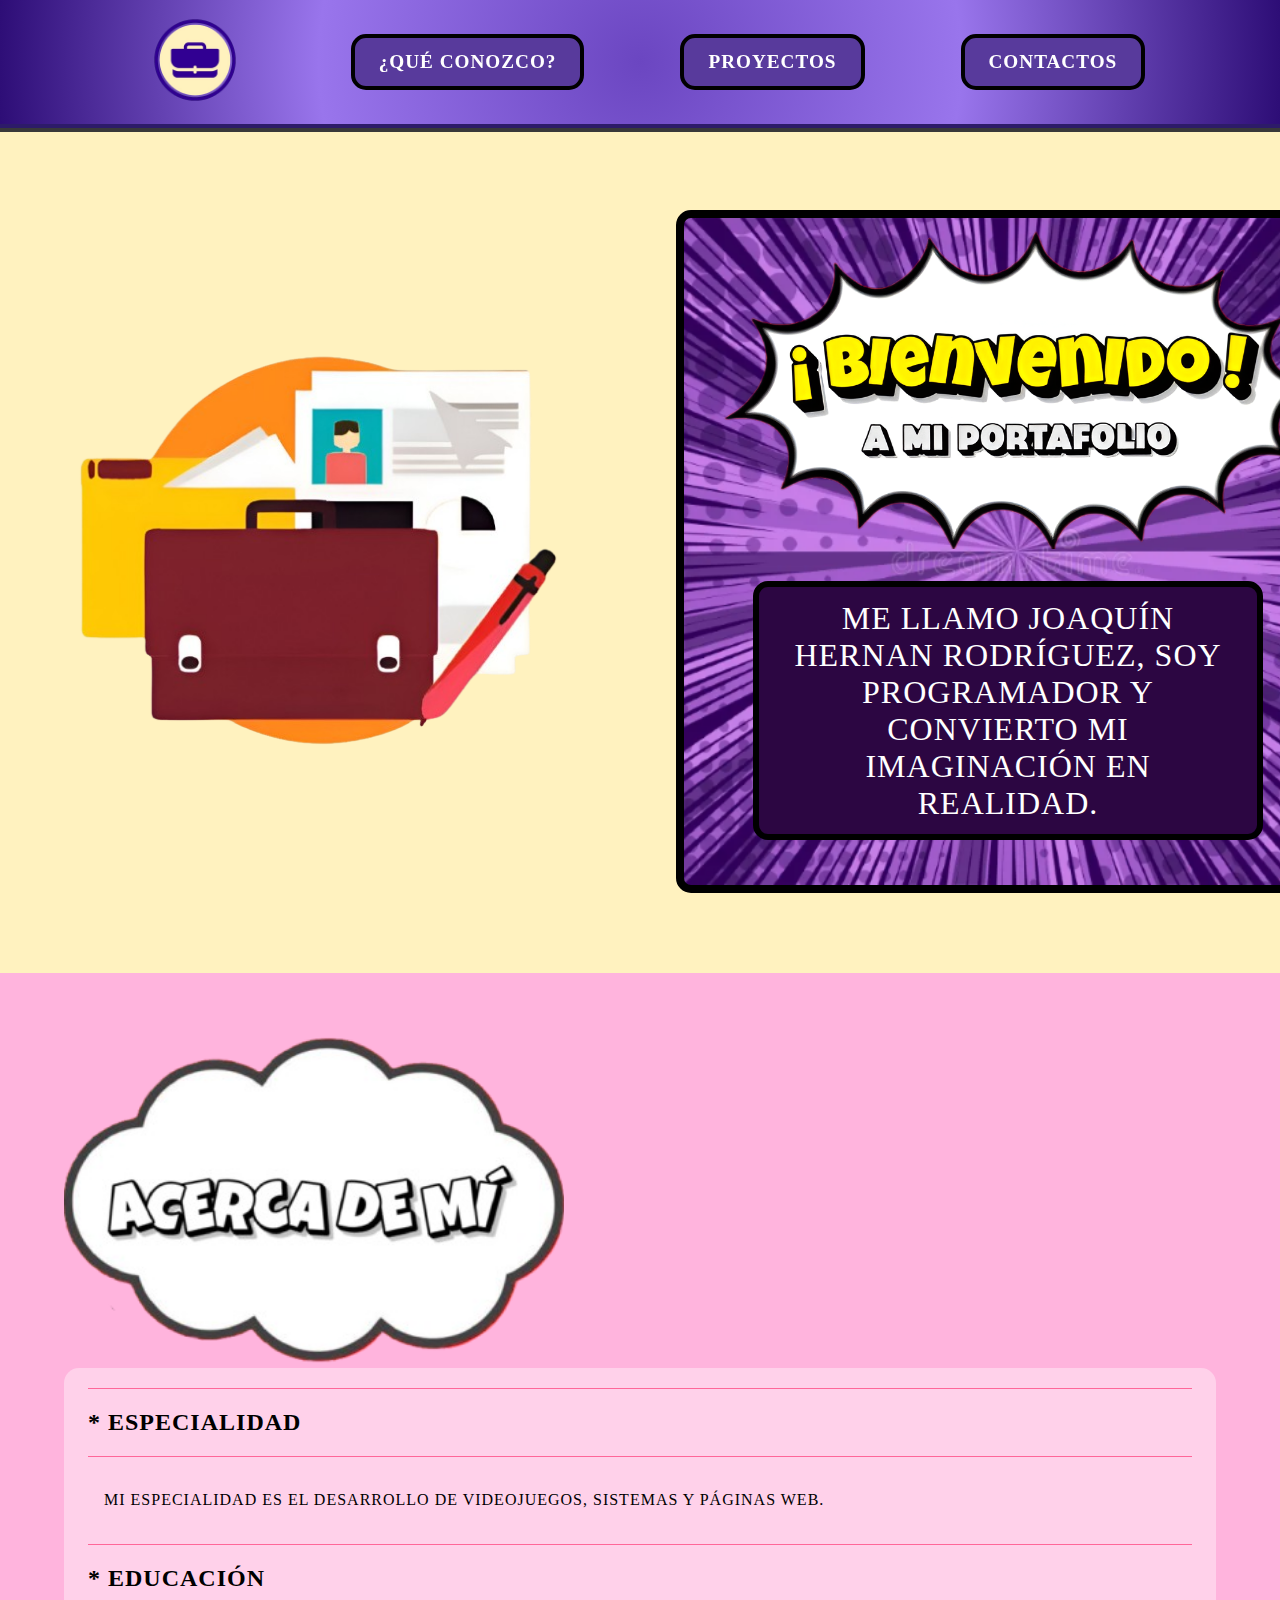
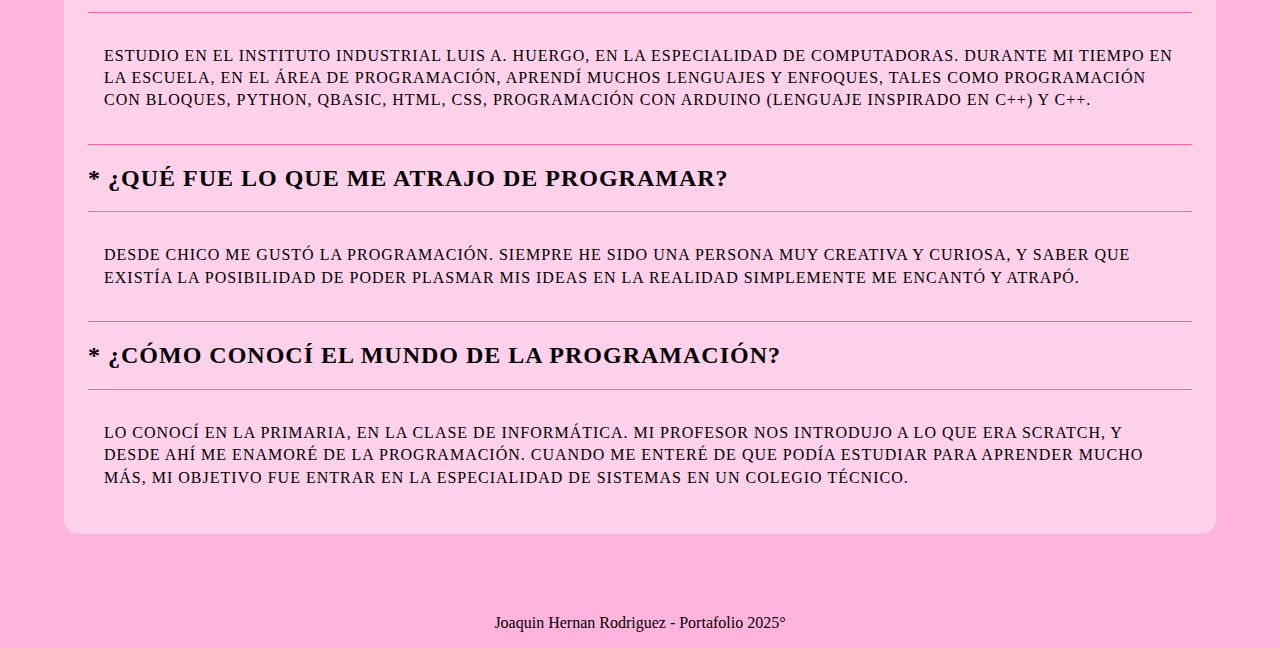
<file: index.html>
<!DOCTYPE html>
<html lang="es">
<head>
  <meta charset="UTF-8">
  <meta name="viewport" content="width=device-width, initial-scale=1.0">
  <title>Inicio</title>
  <link rel="stylesheet" href="index.css">
  <link rel="icon" href="assets/Logos/Icon.png" type="image/png">
</head>
<header>
  <nav class="Barra">
    <ul>
        <li><a href="index.html" class="solo-imagen"><img src="assets/Logos/Portafolio.png" alt="Logo" width="120" height="120"></a></li>
        <li><a href="Que_Conozco.html">¿Qué conozco?</a></li>
        <li><a href="Proyectos.html">Proyectos</a></li>
        <li><a href="contactos.html">Contactos</a></li>
    </ul>
  </nav>
</header>
<body>
  <div class="contenedor">
    <a href="assets/Imagenes/image.png"><img src="assets/Imagenes/Fondo.png" alt="Fondo" class="imagen-fondo" width="500" height= auto></a>
    <section class="Texto">
      <img src="assets/Titulo/Bienvenidos.png" alt="" width="600" height= auto>
      <p>Me llamo Joaquín Hernan Rodríguez, soy programador y convierto mi imaginación en realidad.</p>
    </section>
  </div>
  <div class="sobremi">
    <img src="assets/Titulo/Acerca de Mi.png" alt="" width="500" height= auto>
    <section class="info">
      <hr>
      <h2>* Especialidad</h2>
      <hr>
      <p>Mi especialidad es el desarrollo de videojuegos, sistemas y páginas web.</p>
      <hr>
      <h2>* Educación</h2>
      <hr>
      <p>Estudio en el Instituto Industrial Luis A. Huergo, en la especialidad de Computadoras. Durante mi tiempo en la escuela, en el área de programación, aprendí muchos lenguajes y enfoques, tales como programación con bloques, Python, QBasic, HTML, CSS, programación con Arduino (lenguaje inspirado en C++) y C++.</p>
      <hr>
      <h2>* ¿Qué fue lo que me atrajo de programar?</h2>
      <hr>
      <p>Desde chico me gustó la programación. Siempre he sido una persona muy creativa y curiosa, y saber que existía la posibilidad de poder plasmar mis ideas en la realidad simplemente me encantó y atrapó.</p>
      <hr>
      <h2>* ¿Cómo conocí el mundo de la programación?</h2>
      <hr>
      <p>Lo conocí en la primaria, en la clase de informática. Mi profesor nos introdujo a lo que era Scratch, y desde ahí me enamoré de la programación. Cuando me enteré de que podía estudiar para aprender mucho más, mi objetivo fue entrar en la especialidad de Sistemas en un colegio técnico.</p>
    </section>
  </div>
</body>
<footer>
  <p>Joaquin Hernan Rodriguez - Portafolio 2025°</p>
</footer>
</html>
</file>
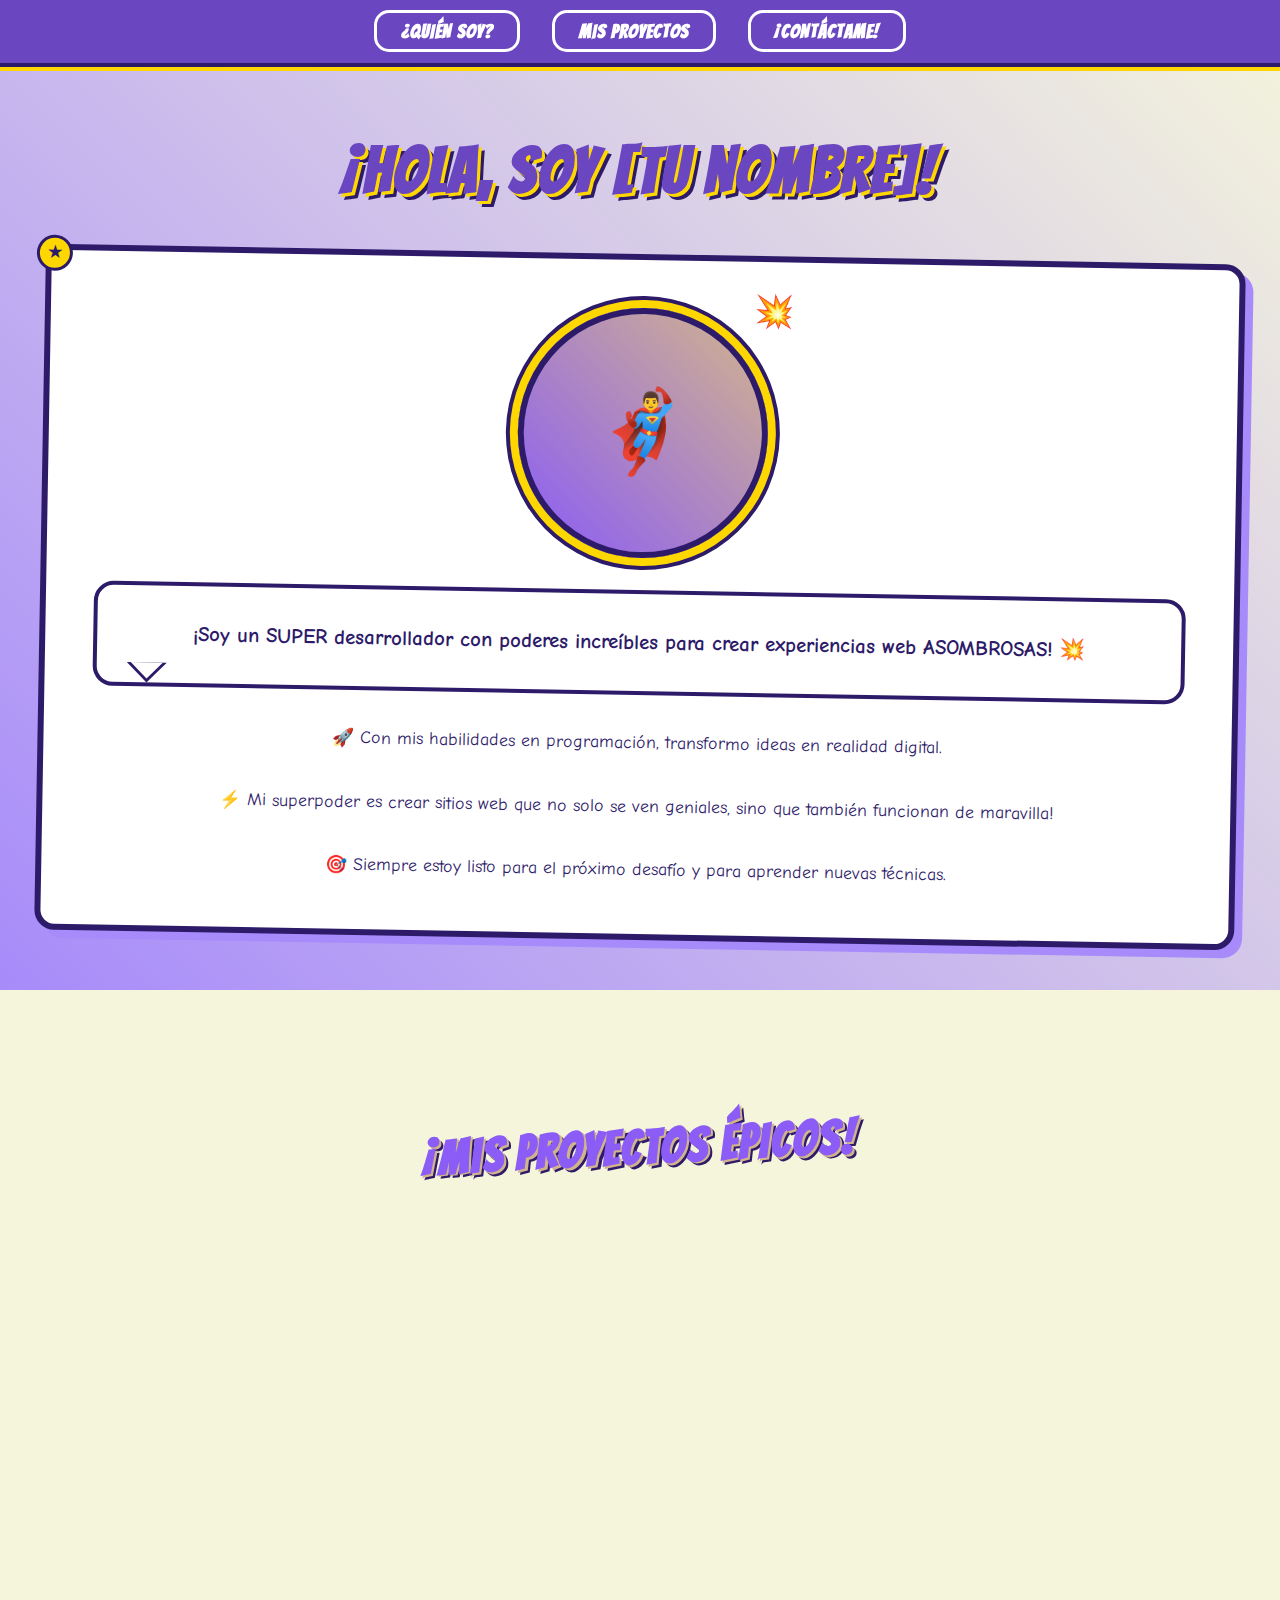
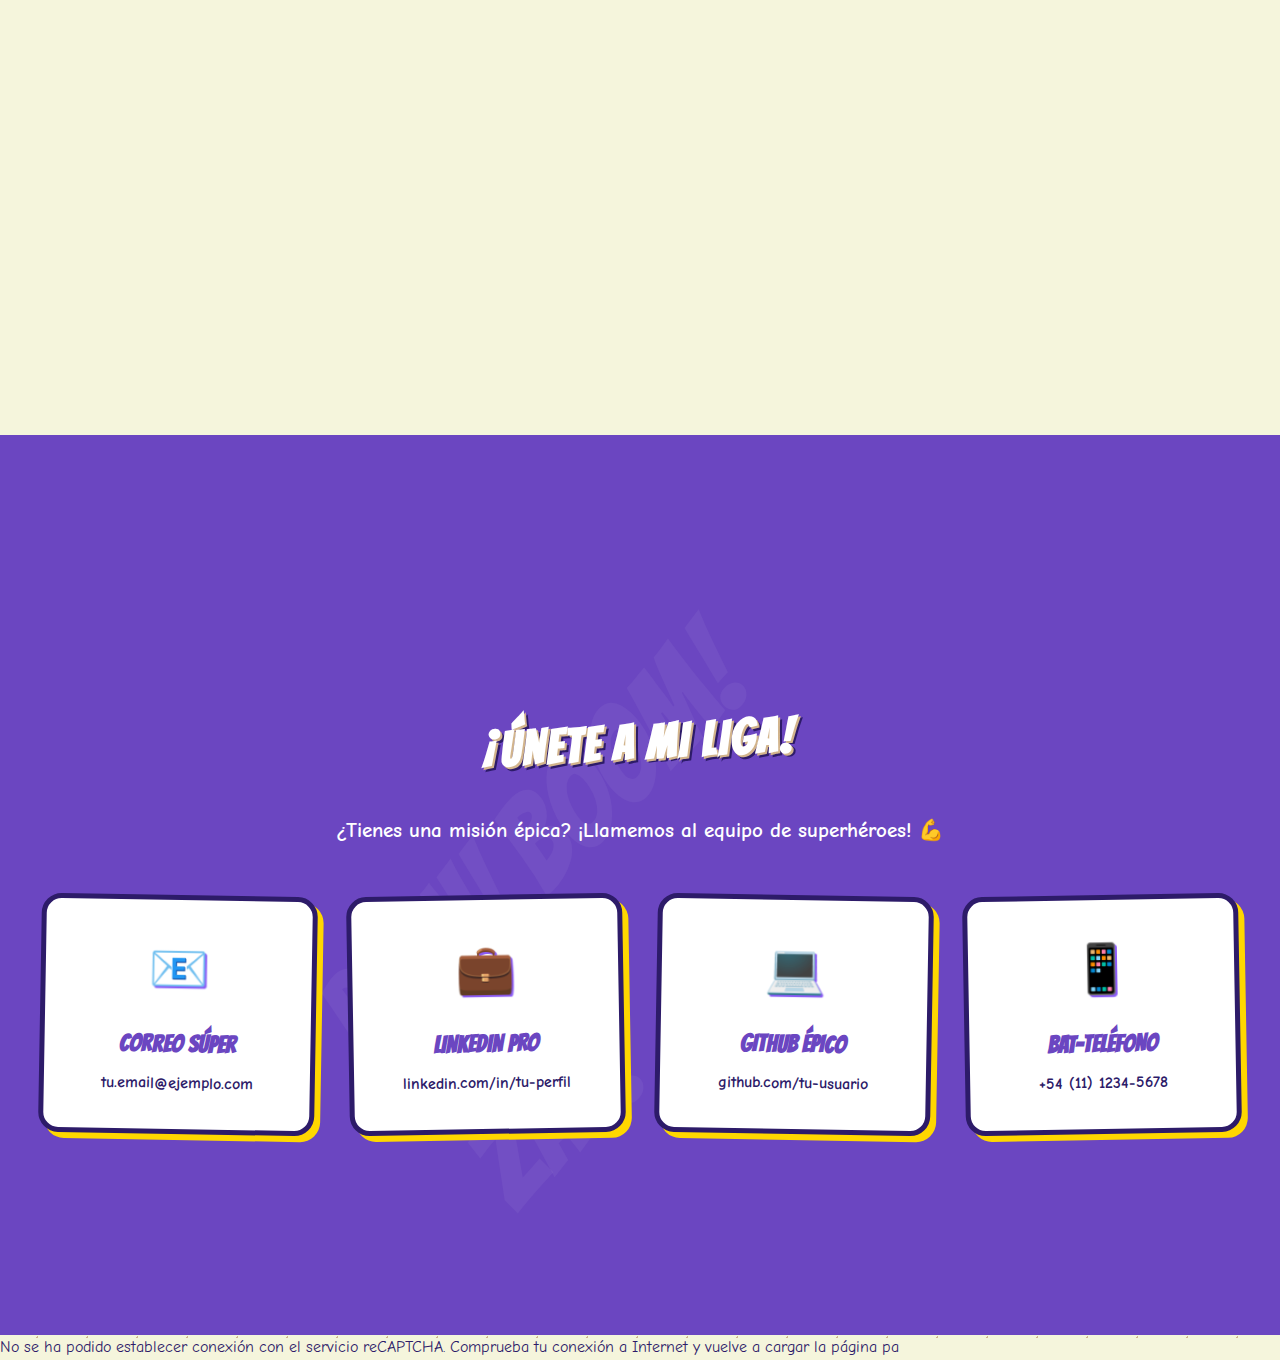
<file: claudia.html>
<!DOCTYPE html>
<html lang="es">
<head>
    <meta charset="UTF-8">
    <meta name="viewport" content="width=device-width, initial-scale=1.0">
    <title>Mi Portafolio Comic</title>
    <link href="https://fonts.googleapis.com/css2?family=Bangers&family=Comic+Neue:wght@400;700&display=swap" rel="stylesheet">
    <style>
        * {
            margin: 0;
            padding: 0;
            box-sizing: border-box;
        }

        :root {
            --violeta-oscuro: #6b46c1;
            --violeta-medio: #8b5cf6;
            --violeta-claro: #a78bfa;
            --beige-oscuro: #d2b48c;
            --beige-claro: #f5f5dc;
            --blanco: #ffffff;
            --negro-comic: #2d1b69;
            --amarillo-comic: #ffd700;
            --rojo-comic: #ff4757;
            --azul-comic: #3742fa;
        }

        body {
            font-family: 'Comic Neue', cursive;
            line-height: 1.6;
            color: var(--negro-comic);
            background: var(--beige-claro);
            background-image: 
                radial-gradient(circle at 25% 25%, var(--violeta-claro) 2px, transparent 2px),
                radial-gradient(circle at 75% 75%, var(--beige-oscuro) 1px, transparent 1px);
            background-size: 50px 50px;
            overflow-x: hidden;
        }

        /* Navegación Comic */
        nav {
            position: fixed;
            top: 0;
            width: 100%;
            background: var(--violeta-oscuro);
            z-index: 1000;
            padding: 1rem 0;
            border-bottom: 4px solid var(--negro-comic);
            box-shadow: 0 4px 0 var(--amarillo-comic);
        }

        nav ul {
            list-style: none;
            display: flex;
            justify-content: center;
            gap: 2rem;
        }

        nav a {
            color: var(--blanco);
            text-decoration: none;
            font-family: 'Bangers', cursive;
            font-size: 1.2rem;
            font-weight: 700;
            padding: 0.5rem 1.5rem;
            border-radius: 15px;
            border: 3px solid var(--blanco);
            transition: all 0.3s ease;
            position: relative;
            text-transform: uppercase;
            letter-spacing: 1px;
            transform: rotate(-2deg);
        }

        nav a:nth-child(even) {
            transform: rotate(2deg);
        }

        nav a:hover {
            background: var(--amarillo-comic);
            color: var(--negro-comic);
            transform: rotate(0deg) scale(1.1);
            border-color: var(--negro-comic);
            box-shadow: 4px 4px 0 var(--rojo-comic);
        }

        /* Burbujas de texto */
        .speech-bubble {
            position: relative;
            background: var(--blanco);
            border: 4px solid var(--negro-comic);
            border-radius: 20px;
            padding: 2rem;
            margin: 2rem 0;
        }

        .speech-bubble:before {
            content: '';
            position: absolute;
            bottom: -20px;
            left: 30px;
            width: 0;
            height: 0;
            border: 20px solid transparent;
            border-top-color: var(--negro-comic);
        }

        .speech-bubble:after {
            content: '';
            position: absolute;
            bottom: -12px;
            left: 34px;
            width: 0;
            height: 0;
            border: 16px solid transparent;
            border-top-color: var(--blanco);
        }

        /* Secciones Comic */
        section {
            min-height: 100vh;
            padding: 120px 2rem 50px;
            display: flex;
            align-items: center;
            justify-content: center;
            position: relative;
        }

        .container {
            max-width: 1200px;
            width: 100%;
            margin: 0 auto;
        }

        h1, h2 {
            font-family: 'Bangers', cursive;
            text-transform: uppercase;
            letter-spacing: 2px;
            margin-bottom: 2rem;
            text-align: center;
            position: relative;
        }

        h1 {
            font-size: 4rem;
            color: var(--violeta-oscuro);
            text-shadow: 
                3px 3px 0 var(--amarillo-comic),
                6px 6px 0 var(--negro-comic);
            animation: bounce 2s infinite;
        }

        h2 {
            font-size: 3rem;
            color: var(--violeta-medio);
            text-shadow: 
                2px 2px 0 var(--beige-oscuro),
                4px 4px 0 var(--negro-comic);
            transform: rotate(-3deg);
        }

        /* Efectos de explosión */
        .explosion {
            position: absolute;
            font-family: 'Bangers', cursive;
            font-size: 2rem;
            color: var(--rojo-comic);
            text-shadow: 2px 2px 0 var(--amarillo-comic);
            animation: explode 3s infinite;
            pointer-events: none;
        }

        @keyframes explode {
            0%, 100% { transform: scale(1) rotate(0deg); opacity: 0.7; }
            50% { transform: scale(1.2) rotate(5deg); opacity: 1; }
        }

        @keyframes bounce {
            0%, 20%, 50%, 80%, 100% { transform: translateY(0); }
            40% { transform: translateY(-10px); }
            60% { transform: translateY(-5px); }
        }

        /* Sección Quien Soy Comic */
        #quien-soy {
            background: linear-gradient(45deg, var(--violeta-claro), var(--beige-claro));
            position: relative;
        }

        .comic-character {
            width: 250px;
            height: 250px;
            border: 6px solid var(--negro-comic);
            border-radius: 50%;
            background: linear-gradient(45deg, var(--violeta-medio), var(--beige-oscuro));
            margin: 0 auto 2rem;
            display: flex;
            align-items: center;
            justify-content: center;
            font-size: 5rem;
            position: relative;
            animation: wiggle 4s ease-in-out infinite;
            box-shadow: 
                0 0 0 8px var(--amarillo-comic),
                0 0 0 12px var(--negro-comic);
        }

        @keyframes wiggle {
            0%, 100% { transform: rotate(0deg); }
            25% { transform: rotate(2deg); }
            75% { transform: rotate(-2deg); }
        }

        .comic-character::before {
            content: '💥';
            position: absolute;
            top: -30px;
            right: -30px;
            font-size: 2rem;
            animation: spin 2s linear infinite;
        }

        @keyframes spin {
            0% { transform: rotate(0deg); }
            100% { transform: rotate(360deg); }
        }

        /* Panel Comic */
        .comic-panel {
            background: var(--blanco);
            border: 6px solid var(--negro-comic);
            border-radius: 20px;
            padding: 3rem;
            position: relative;
            box-shadow: 8px 8px 0 var(--violeta-claro);
            transform: rotate(1deg);
        }

        .comic-panel::before {
            content: '★';
            position: absolute;
            top: -15px;
            left: -15px;
            background: var(--amarillo-comic);
            border: 3px solid var(--negro-comic);
            border-radius: 50%;
            width: 30px;
            height: 30px;
            display: flex;
            align-items: center;
            justify-content: center;
            font-weight: bold;
        }

        /* Sección Proyectos Comic */
        #proyectos {
            background: var(--beige-claro);
            position: relative;
        }

        .proyectos-grid {
            display: grid;
            grid-template-columns: repeat(auto-fit, minmax(350px, 1fr));
            gap: 3rem;
            margin-top: 3rem;
        }

        .proyecto-comic {
            background: var(--blanco);
            border: 5px solid var(--negro-comic);
            border-radius: 20px;
            padding: 2rem;
            position: relative;
            transform: rotate(-2deg);
            transition: all 0.3s ease;
            box-shadow: 6px 6px 0 var(--violeta-medio);
        }

        .proyecto-comic:nth-child(even) {
            transform: rotate(2deg);
            box-shadow: 6px 6px 0 var(--beige-oscuro);
        }

        .proyecto-comic:hover {
            transform: rotate(0deg) scale(1.05);
            box-shadow: 10px 10px 0 var(--rojo-comic);
        }

        .proyecto-comic::before {
            content: attr(data-emoji);
            position: absolute;
            top: -20px;
            right: -20px;
            background: var(--amarillo-comic);
            border: 4px solid var(--negro-comic);
            border-radius: 50%;
            width: 50px;
            height: 50px;
            display: flex;
            align-items: center;
            justify-content: center;
            font-size: 1.5rem;
        }

        .proyecto-comic h3 {
            font-family: 'Bangers', cursive;
            font-size: 1.8rem;
            color: var(--violeta-oscuro);
            text-transform: uppercase;
            margin-bottom: 1rem;
            text-shadow: 1px 1px 0 var(--beige-oscuro);
        }

        .comic-btn {
            background: var(--rojo-comic);
            color: var(--blanco);
            border: 4px solid var(--negro-comic);
            padding: 0.8rem 2rem;
            font-family: 'Bangers', cursive;
            font-size: 1.2rem;
            text-transform: uppercase;
            letter-spacing: 1px;
            border-radius: 15px;
            cursor: pointer;
            transition: all 0.3s ease;
            text-decoration: none;
            display: inline-block;
            transform: rotate(-1deg);
            box-shadow: 4px 4px 0 var(--negro-comic);
        }

        .comic-btn:hover {
            background: var(--amarillo-comic);
            color: var(--negro-comic);
            transform: rotate(0deg) translateY(-2px);
            box-shadow: 6px 6px 0 var(--negro-comic);
        }

        /* Sección Contacto Comic */
        #contacto {
            background: var(--violeta-oscuro);
            color: var(--blanco);
            position: relative;
        }

        #contacto::before {
            content: 'POW! BOOM! ZAP!';
            position: absolute;
            top: 50%;
            left: 50%;
            transform: translate(-50%, -50%) rotate(-45deg);
            font-family: 'Bangers', cursive;
            font-size: 8rem;
            color: rgba(255, 255, 255, 0.05);
            z-index: 0;
            pointer-events: none;
        }

        .contacto-container > * {
            position: relative;
            z-index: 1;
        }

        .contacto-grid {
            display: grid;
            grid-template-columns: repeat(auto-fit, minmax(250px, 1fr));
            gap: 2rem;
            margin-top: 3rem;
        }

        .contacto-comic {
            background: var(--blanco);
            color: var(--negro-comic);
            border: 5px solid var(--negro-comic);
            border-radius: 20px;
            padding: 2rem;
            text-align: center;
            position: relative;
            transform: rotate(1deg);
            transition: all 0.3s ease;
            box-shadow: 6px 6px 0 var(--amarillo-comic);
        }

        .contacto-comic:nth-child(even) {
            transform: rotate(-1deg);
        }

        .contacto-comic:hover {
            transform: rotate(0deg) scale(1.1);
            box-shadow: 8px 8px 0 var(--beige-oscuro);
        }

        .contacto-icon {
            font-size: 3rem;
            margin-bottom: 1rem;
            display: block;
            filter: drop-shadow(2px 2px 0 var(--violeta-medio));
        }

        .contacto-comic h3 {
            font-family: 'Bangers', cursive;
            font-size: 1.5rem;
            text-transform: uppercase;
            margin-bottom: 0.5rem;
            color: var(--violeta-oscuro);
        }

        /* Elementos decorativos */
        .comic-dots {
            position: absolute;
            width: 100px;
            height: 100px;
            background: 
                radial-gradient(circle, var(--rojo-comic) 20%, transparent 20%),
                radial-gradient(circle, var(--amarillo-comic) 20%, transparent 20%);
            background-size: 20px 20px;
            background-position: 0 0, 10px 10px;
            border-radius: 50%;
            opacity: 0.3;
        }

        .dots-1 { top: 20%; left: 10%; animation: float 6s ease-in-out infinite; }
        .dots-2 { top: 70%; right: 10%; animation: float 6s ease-in-out infinite reverse; }
        .dots-3 { top: 40%; left: 80%; animation: float 8s ease-in-out infinite; }

        @keyframes float {
            0%, 100% { transform: translateY(0px) rotate(0deg); }
            50% { transform: translateY(-20px) rotate(180deg); }
        }

        /* Responsive */
        @media (max-width: 768px) {
            nav ul {
                flex-wrap: wrap;
                gap: 1rem;
                padding: 1rem;
            }

            nav a {
                font-size: 1rem;
                padding: 0.3rem 1rem;
            }

            h1 {
                font-size: 2.5rem;
            }

            h2 {
                font-size: 2rem;
            }

            section {
                padding: 100px 1rem 30px;
            }

            .comic-character {
                width: 200px;
                height: 200px;
                font-size: 4rem;
            }

            .comic-panel {
                padding: 2rem;
            }

            .proyectos-grid {
                grid-template-columns: 1fr;
            }

            #contacto::before {
                font-size: 4rem;
            }
        }

        /* Scroll suave */
        html {
            scroll-behavior: smooth;
        }
    </style>
</head>
<body>
    <!-- Elementos decorativos -->
    <div class="comic-dots dots-1"></div>
    <div class="comic-dots dots-2"></div>
    <div class="comic-dots dots-3"></div>

    <!-- Navegación -->
    <nav>
        <ul>
            <li><a href="#quien-soy">¿Quién Soy?</a></li>
            <li><a href="#proyectos">Mis Proyectos</a></li>
            <li><a href="#contacto">¡Contáctame!</a></li>
        </ul>
    </nav>

    <!-- Explosiones decorativas -->
    <div class="explosion" style="top: 15%; left: 15%;">BOOM!</div>
    <div class="explosion" style="top: 25%; right: 20%;">POW!</div>
    <div class="explosion" style="bottom: 30%; left: 10%;">ZAP!</div>

    <!-- Sección Quien Soy -->
    <section id="quien-soy">
        <div class="container">
            <h1>¡Hola, soy [Tu Nombre]!</h1>
            
            <div class="comic-panel">
                <div class="comic-character">🦸‍♂️</div>
                
                <div class="speech-bubble">
                    <p style="font-size: 1.3rem; font-weight: 700; text-align: center;">
                        ¡Soy un SUPER desarrollador con poderes increíbles para crear 
                        experiencias web ASOMBROSAS! 💥
                    </p>
                </div>
                
                <div style="text-align: center; font-size: 1.1rem; line-height: 1.8;">
                    <p>🚀 Con mis habilidades en programación, transformo ideas en realidad digital.</p>
                    <br>
                    <p>⚡ Mi superpoder es crear sitios web que no solo se ven geniales, 
                    sino que también funcionan de maravilla!</p>
                    <br>
                    <p>🎯 Siempre estoy listo para el próximo desafío y para aprender nuevas técnicas.</p>
                </div>
            </div>
        </div>
    </section>

    <!-- Sección Proyectos -->
    <section id="proyectos">
        <div class="container">
            <h2>¡Mis Proyectos Épicos!</h2>
            <div class="proyectos-grid">
                <div class="proyecto-comic" data-emoji="🌟">
                    <h3>Proyecto Estelar</h3>
                    <p style="margin-bottom: 1.5rem; font-size: 1.1rem;">
                        ¡Una aplicación web que brilla más que las estrellas! 
                        Con súper poderes de responsividad y efectos visuales 
                        que harán que los usuarios digan "¡WOW!"
                    </p>
                    <a href="#" class="comic-btn">¡Ver Proyecto!</a>
                </div>
                
                <div class="proyecto-comic" data-emoji="🚀">
                    <h3>Cohete Digital</h3>
                    <p style="margin-bottom: 1.5rem; font-size: 1.1rem;">
                        ¡Despega hacia el futuro con esta solución tecnológica! 
                        Velocidad supersónica y algoritmos que vuelan más alto 
                        que un superhéroe.
                    </p>
                    <a href="#" class="comic-btn">¡Despegar!</a>
                </div>
                
                <div class="proyecto-comic" data-emoji="💡">
                    <h3>Idea Brillante</h3>
                    <p style="margin-bottom: 1.5rem; font-size: 1.1rem;">
                        ¡Como un rayo de genialidad! Este proyecto ilumina 
                        el camino con creatividad pura y animaciones que 
                        hipnotizan a cualquiera.
                    </p>
                    <a href="#" class="comic-btn">¡Brillar!</a>
                </div>
                
                <div class="proyecto-comic" data-emoji="🔧">
                    <h3>Herramienta Mágica</h3>
                    <p style="margin-bottom: 1.5rem; font-size: 1.1rem;">
                        ¡Abracadabra! Una herramienta que hace magia con 
                        la productividad. Automatiza procesos como si fuera 
                        un hechizo súper poderoso.
                    </p>
                    <a href="#" class="comic-btn">¡Magia!</a>
                </div>
            </div>
        </div>
    </section>

    <!-- Sección Contacto -->
    <section id="contacto">
        <div class="container">
            <div class="contacto-container">
                <h2 style="color: var(--blanco);">¡Únete a Mi Liga!</h2>
                <p style="font-size: 1.3rem; margin-bottom: 2rem; text-align: center; font-weight: 700;">
                    ¿Tienes una misión épica? ¡Llamemos al equipo de superhéroes! 💪
                </p>
                
                <div class="contacto-grid">
                    <div class="contacto-comic">
                        <span class="contacto-icon">📧</span>
                        <h3>Correo Súper</h3>
                        <p style="font-weight: 700;">tu.email@ejemplo.com</p>
                    </div>
                    
                    <div class="contacto-comic">
                        <span class="contacto-icon">💼</span>
                        <h3>LinkedIn Pro</h3>
                        <p style="font-weight: 700;">linkedin.com/in/tu-perfil</p>
                    </div>
                    
                    <div class="contacto-comic">
                        <span class="contacto-icon">💻</span>
                        <h3>GitHub Épico</h3>
                        <p style="font-weight: 700;">github.com/tu-usuario</p>
                    </div>
                    
                    <div class="contacto-comic">
                        <span class="contacto-icon">📱</span>
                        <h3>Bat-Teléfono</h3>
                        <p style="font-weight: 700;">+54 (11) 1234-5678</p>
                    </div>
                </div>
            </div>
        </div>
    </section>

    <script>
        // Navegación suave
        document.querySelectorAll('nav a').forEach(anchor => {
            anchor.addEventListener('click', function (e) {
                e.preventDefault();
                const target = document.querySelector(this.getAttribute('href'));
                target.scrollIntoView({
                    behavior: 'smooth',
                    block: 'start'
                });
            });
        });

        // Efectos de aparición comic
        const observerOptions = {
            threshold: 0.1,
            rootMargin: '0px 0px -50px 0px'
        };

        const observer = new IntersectionObserver((entries) => {
            entries.forEach(entry => {
                if (entry.isIntersecting) {
                    entry.target.style.opacity = '1';
                    entry.target.style.transform = entry.target.style.transform.replace('translateY(50px)', 'translateY(0)');
                }
            });
        }, observerOptions);

        // Preparar elementos para animación
        document.querySelectorAll('.proyecto-comic').forEach((card, index) => {
            card.style.opacity = '0';
            card.style.transform += ' translateY(50px)';
            card.style.transition = `all 0.6s ease ${index * 0.2}s`;
            observer.observe(card);
        });

        // Efectos de hover mejorados
        document.querySelectorAll('.contacto-comic').forEach(item => {
            item.addEventListener('mouseenter', function() {
                this.style.transform = 'rotate(0deg) scale(1.1)';
                // Agregar sonido cómico (simulado)
                console.log('¡KAPOW!');
            });
            
            item.addEventListener('mouseleave', function() {
                const rotation = Math.random() > 0.5 ? '1deg' : '-1deg';
                this.style.transform = `rotate(${rotation}) scale(1)`;
            });
        });

        // Explosiones aleatorias
        setInterval(() => {
            const explosions = ['BOOM!', 'POW!', 'ZAP!', 'KAPOW!', 'WHAM!'];
            const colors = ['var(--rojo-comic)', 'var(--amarillo-comic)', 'var(--azul-comic)'];
            
            const explosion = document.createElement('div');
            explosion.className = 'explosion';
            explosion.textContent = explosions[Math.floor(Math.random() * explosions.length)];
            explosion.style.color = colors[Math.floor(Math.random() * colors.length)];
            explosion.style.left = Math.random() * 100 + '%';
            explosion.style.top = Math.random() * 100 + '%';
            explosion.style.fontSize = (Math.random() * 2 + 1) + 'rem';
            
            document.body.appendChild(explosion);
            
            setTimeout(() => {
                explosion.remove();
            }, 3000);
        }, 5000);

        // Navegación activa
        window.addEventListener('scroll', () => {
            let current = '';
            const sections = document.querySelectorAll('section');
            
            sections.forEach(section => {
                const sectionTop = section.offsetTop;
                if (scrollY >= (sectionTop - 200)) {
                    current = section.getAttribute('id');
                }
            });

            document.querySelectorAll('nav a').forEach(link => {
                link.style.background = '';
                link.style.color = '';
                if (link.getAttribute('href') === `#${current}`) {
                    link.style.background = 'var(--amarillo-comic)';
                    link.style.color = 'var(--negro-comic)';
                }
            });
        });
    </script>
</body>
</html>
No se ha podido establecer conexión con el servicio reCAPTCHA. Comprueba tu conexión a Internet y vuelve a cargar la página pa
</file>
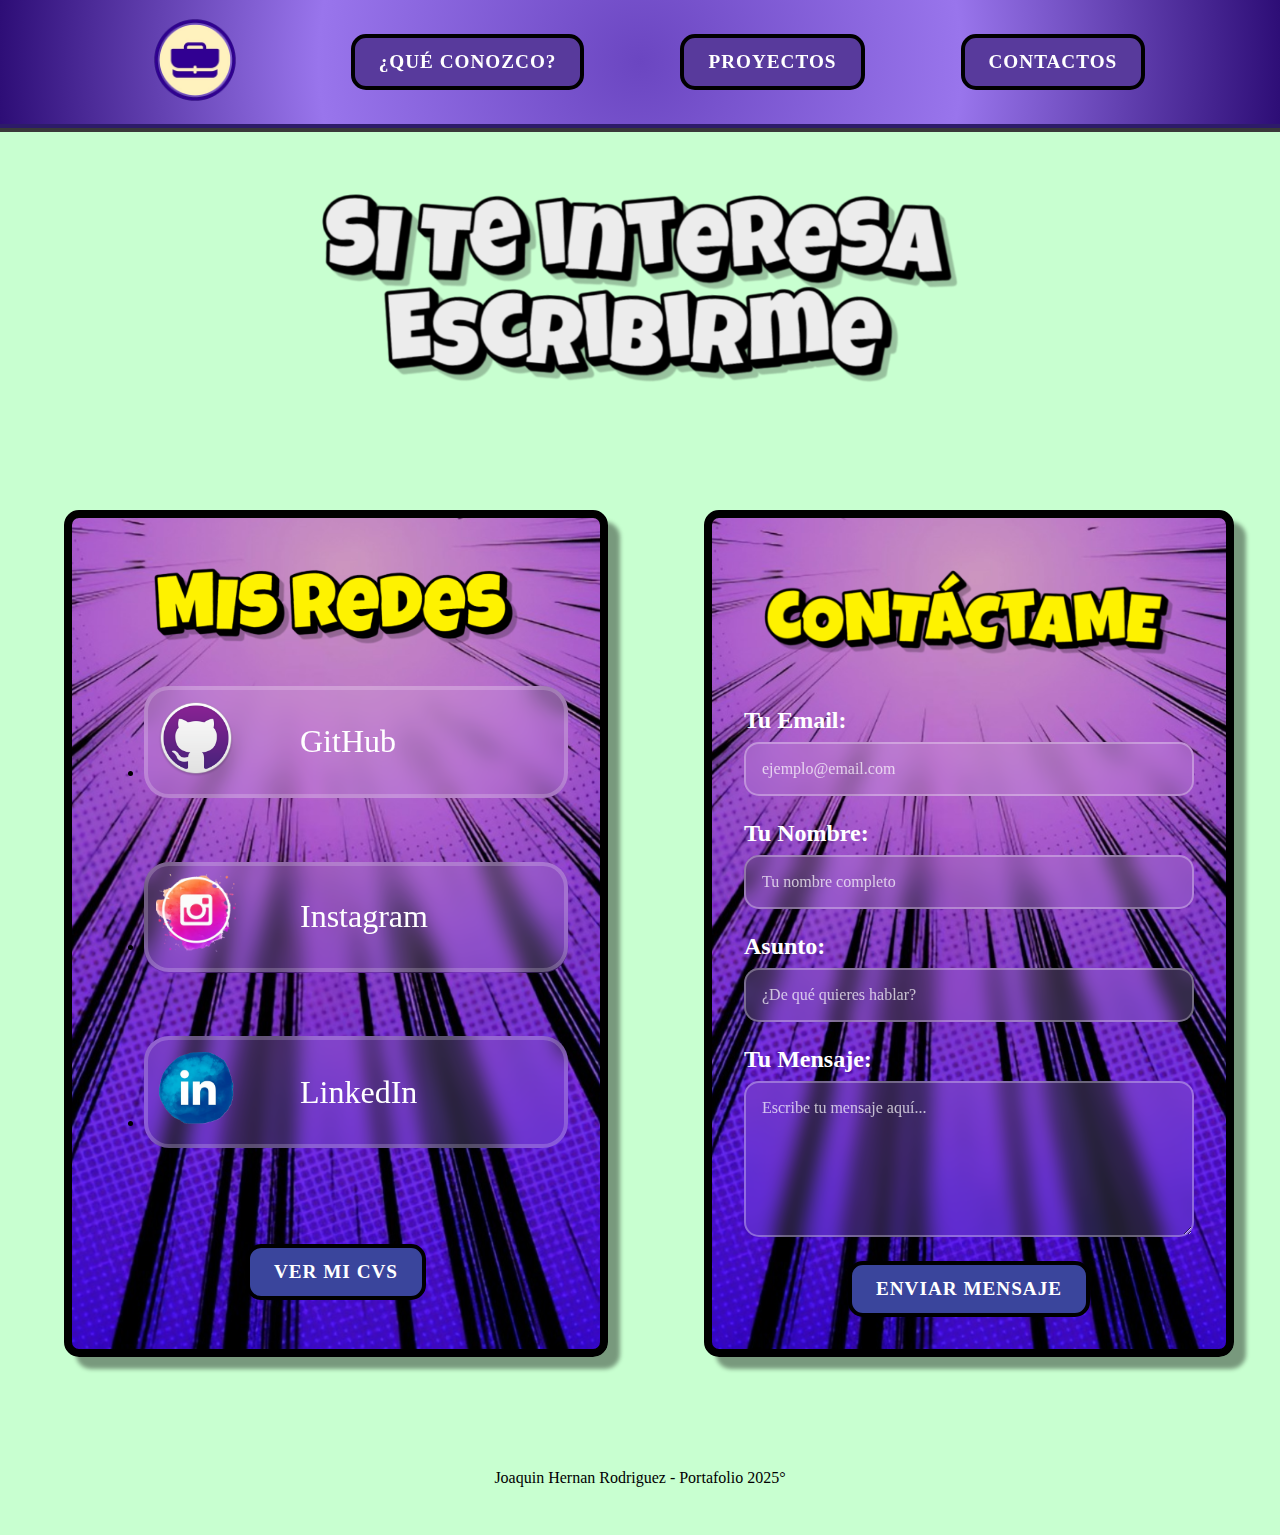
<file: contactos.html>
<!DOCTYPE html>
<html lang="es">
<head>
  <meta charset="UTF-8">
  <meta name="viewport" content="width=device-width, initial-scale=1.0">
  <title>Contactos</title>
  <link rel="stylesheet" href="contactos.css">
  <link rel="icon" href="assets/Logos/Icon.png" type="image/png" >
</head>
<body>
  <header>
    <nav class="Barra">
      <ul>
          <li><a href="index.html" class="solo-imagen"><img src="assets/Logos/Portafolio.png" alt="Logo" width="120" height="120"></a></li>
          <li><a href="Que_Conozco.html">¿Qué conozco?</a></li>
          <li><a href="Proyectos.html">Proyectos</a></li>
          <li><a href="contactos.html">Contactos</a></li>
      </ul>
    </nav>
  </header>

  <div class="Titulo">
    <img src="assets/Titulo/Si te Interesa.png" alt="" width="700">
  </div>

  <div class="contenedor">
    <div class="Contactos">
      <img src="assets/Titulo/Mis Redes.png" alt="Mis redes" width="400" height="auto">
      <div class="Redes">
        <ul>
          <li><a href="https://github.com/Joaco-HR"><img src="assets/Logos/Logo Git Hub.png" alt="GitHub" width="80"><span>GitHub</span></a></li>
          <li><a href="https://www.instagram.com/joaquin_hr17/"><img src="assets/Logos/Logo Instagram.png" alt="Instagram" width="80"><span>Instagram</span></a></li>
          <li><a href="https://www.linkedin.com/in/joaquin-rodriguez-18345436b/"><img src="assets/Logos/Logo Linkedin.png" alt="Linkedin" width="80"><span>LinkedIn</span></a></li>
        </ul>
      </div>
      
      <div class="Descargar-CV">
        <a href="assets/Cvs - Joaquin Hernan Rodriguez.pdf" class="Boton-CV"> <span>Ver Mi Cvs</span></a>
      </div>
    </div>
    <div class="Contactos">
      <form class="Formulario" onsubmit="enviarMensaje(event)">
        <img src="assets/Titulo/Contactame.png" alt="" width="450" height="auto">
        <div class="form-group">
          <label for="email">Tu Email:</label>
          <input type="email" id="email" name="email" required placeholder="ejemplo@email.com">
        </div>
        
        <div class="form-group">
          <label for="nombre">Tu Nombre:</label>
          <input type="text" id="nombre" name="nombre" required placeholder="Tu nombre completo">
        </div>
        
        <div class="form-group">
          <label for="asunto">Asunto:</label>
          <input type="text" id="asunto" name="asunto" required placeholder="¿De qué quieres hablar?">
        </div>
        
        <div class="form-group">
          <label for="mensaje">Tu Mensaje:</label>
          <textarea id="mensaje" name="mensaje" required placeholder="Escribe tu mensaje aquí..."></textarea>
        </div>
        
        <button type="submit" class="Enviar">
          Enviar Mensaje
        </button>
        
        <div id="MensajeEstado" class="Mensaje-estado"></div>
      </form>
    </div>
  </div>
  <footer>
    <p>Joaquin Hernan Rodriguez - Portafolio 2025°</p>
  </footer>
  <script>
    function enviarMensaje(event) {
      event.preventDefault();

      const email = document.getElementById('email').value;
      const nombre = document.getElementById('nombre').value;
      const asunto = document.getElementById('asunto').value;
      const mensaje = document.getElementById('mensaje').value;
      const mensajeEstado = document.getElementById('MensajeEstado');

      mensajeEstado.style.display = 'block';
      mensajeEstado.className = 'Mensaje-estado';
      mensajeEstado.innerHTML = '⏳ Enviando mensaje...';

      setTimeout(() => {
        // CORRECCIÓN AQUÍ: se agrega el "?" después del mail
        const mailto = `mailto:jhrodriguez@alumno.huergo.edu.ar?subject=${encodeURIComponent(asunto)}&body=${encodeURIComponent(
          `Nombre: ${nombre}\nEmail: ${email}\n\nMensaje:\n${mensaje}`
        )}`;
      
        window.location.href = mailto;
      
        mensajeEstado.className = 'Mensaje-estado Mensaje-exito';
        mensajeEstado.innerHTML = '✅ ¡Mensaje Enviado!';
        document.querySelector('.Formulario').reset();
      
        setTimeout(() => {
          mensajeEstado.style.display = 'none';
        }, 5000);
      }, 1500);
    }
  </script>
</body>
</html>
</file>
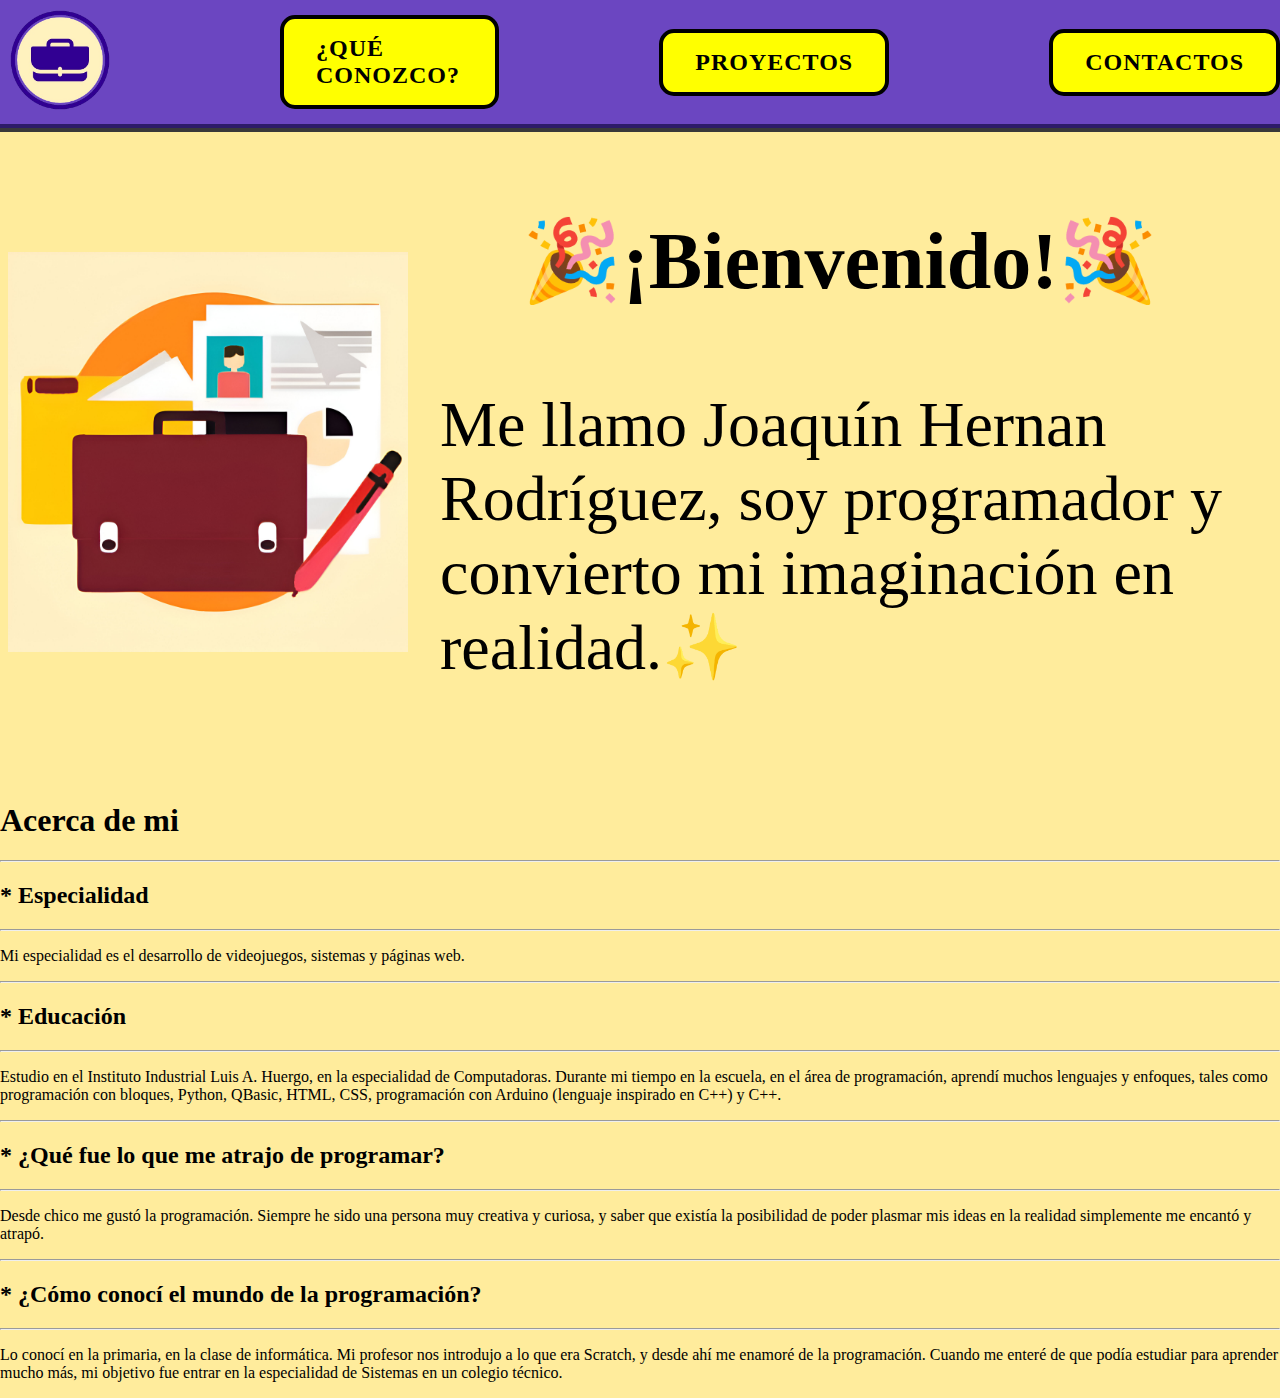
<file: Inicio.html>
<!DOCTYPE html>
<html lang="es">
<head>
  <meta charset="UTF-8">
  <meta name="viewport" content="width=device-width, initial-scale=1.0">
  <title>Inicio</title>
  <link rel="stylesheet" href="Inicio.css">
</head>
<body>
  <nav class="Barra">
    <ul>
        <li><a href="Inicio.html" class="solo-imagen"><img src="Logos/Portafolio.png" alt="Logo" width="120" height="120"></a></li>
        <li><a href="Que_Conosco.html">¿Qué conozco?</a></li>
        <li><a href="#">Proyectos</a></li>
        <li><a href="#">Contactos</a></li>
    </ul>
  </nav>
  <div class="contenedor">
    <a href="Imagenes/image.png"><img src="Imagenes/Fondo.jpg" alt="Fondo" class="imagen-fondo" width="400" height="400"></a>
    <section class="Texto">
      <h1>🎉¡Bienvenido!<span style="display: inline-block; transform: scaleX(-1);">🎉</span></h1>
      <p>Me llamo Joaquín Hernan Rodríguez, soy programador y convierto mi imaginación en realidad.✨</p>
    </section>
  </div>
  <div class="sobremi">
    <h1>Acerca de mi </h1>
    <section class="info">
      <hr>
      <h2>* Especialidad</h2>
      <hr>
      <p>Mi especialidad es el desarrollo de videojuegos, sistemas y páginas web.</p>
      <hr>
      <h2>* Educación</h2>
      <hr>
      <p>Estudio en el Instituto Industrial Luis A. Huergo, en la especialidad de Computadoras. Durante mi tiempo en la escuela, en el área de programación, aprendí muchos lenguajes y enfoques, tales como programación con bloques, Python, QBasic, HTML, CSS, programación con Arduino (lenguaje inspirado en C++) y C++.</p>
      <hr>
      <h2>* ¿Qué fue lo que me atrajo de programar?</h2>
      <hr>
      <p>Desde chico me gustó la programación. Siempre he sido una persona muy creativa y curiosa, y saber que existía la posibilidad de poder plasmar mis ideas en la realidad simplemente me encantó y atrapó.</p>
      <hr>
      <h2>* ¿Cómo conocí el mundo de la programación?</h2>
      <hr>
      <p>Lo conocí en la primaria, en la clase de informática. Mi profesor nos introdujo a lo que era Scratch, y desde ahí me enamoré de la programación. Cuando me enteré de que podía estudiar para aprender mucho más, mi objetivo fue entrar en la especialidad de Sistemas en un colegio técnico.</p>
    </section>
  </div>
</body>
</html>
</file>
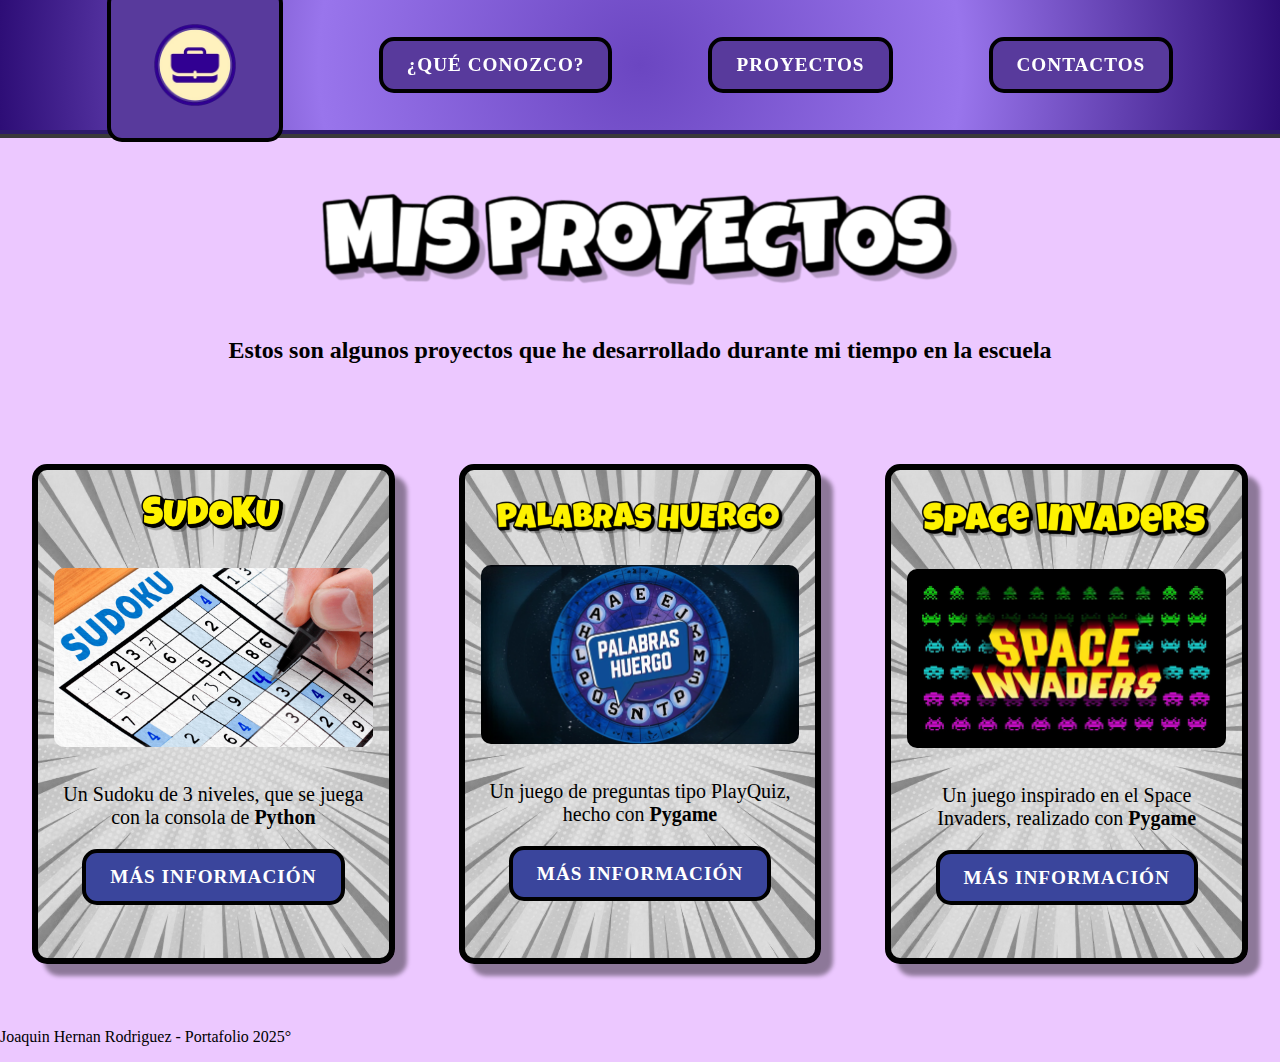
<file: Proyectos.html>
<!DOCTYPE html>
<html lang="es">
<head>
  <meta charset="UTF-8">
  <meta name="viewport" content="width=device-width, initial-scale=1.0">
  <title>Proyectos</title>
  <link rel="stylesheet" href="Proyectos.css">
  <link rel="icon" href="assets/Logos/Icon.png" type="image/png">
</head>
<script>
  function openModal(modalId) {
    document.getElementById(modalId).style.display = 'block';
    document.body.style.overflow = 'hidden'; // Prevent scrolling
  }
  function closeModal(modalId) {
    document.getElementById(modalId).style.display = 'none';
    document.body.style.overflow = 'auto'; // Restore scrolling
  }
  // Close modal when clicking outside of it
  window.onclick = function(event) {
    const modals = document.querySelectorAll('.modal');
    modals.forEach(modal => {
      if (event.target === modal) {
        modal.style.display = 'none';
        document.body.style.overflow = 'auto';
      }
    });
  }
  // Close modal with Escape key
  document.addEventListener('keydown', function(event) {
    if (event.key === 'Escape') {
      const modals = document.querySelectorAll('.modal');
      modals.forEach(modal => {
        if (modal.style.display === 'block') {
          modal.style.display = 'none';
          document.body.style.overflow = 'auto';
        }
      });
    }
  });
</script>
<header>
  <nav class="Barra">
    <ul>
        <li><a href="index.html" class="solo-imagen"><img src="assets/Logos/Portafolio.png" alt="Logo" width="120" height="120"></a></li>
        <li><a href="Que_Conozco.html">¿Qué conozco?</a></li>
        <li><a href="Proyectos.html">Proyectos</a></li>
        <li><a href="contactos.html">Contactos</a></li>
    </ul>
  </nav>
</header>
<body>
  <div class="Titulo">
    <img src="assets/Titulo/Proyectos.png" alt="" width="700" height="auto">
    <h2>Estos son algunos proyectos que he desarrollado durante mi tiempo en la escuela</h2>
  </div>
  <div class="contenedor">
    <div class="Proyectos">
      <div class="imagen"><img src="assets/Titulo/Sudoku.png" alt="Sudoku"></div>
      <img src="assets/Imagenes/Sudoku.jpg" alt="Sudoku Game">
      <p>Un Sudoku de 3 niveles, que se juega con la consola de <strong>Python</strong></p>
      <button class="Mas-Informacion" onclick="openModal('SudokuModal')">Más Información</button>
    </div>
    
    <div class="Proyectos">
      <img src="assets/Titulo/Palabras Huergo.png" alt="Palabras Huergo" width="70" height=auto>
      <img src="assets/Imagenes/Palabras Huergo.png" alt="Palabras Huergo Game">
      <p>Un juego de preguntas tipo PlayQuiz, hecho con <strong>Pygame</strong></p>
      <button class="Mas-Informacion" onclick="openModal('PalabrasModal')">Más Información</button>
    </div>

    <div class="Proyectos">
      <img src="assets/Titulo/Space Invaders.png" alt="Space Invaders" width="70" height=auto>
      <img src="assets/Imagenes/Space Invaders.png" alt="Space Invaders Game">
      <p>Un juego inspirado en el Space Invaders, realizado con <strong>Pygame</strong></p>
      <button class="Mas-Informacion" onclick="openModal('SpaceModal')">Más Información</button>
    </div>
  </div>

  <!-- Modal Sudoku -->
  <div id="SudokuModal" class="Ventana">
    <div class="Ventana-Contenido">
      <span class="close" onclick="closeModal('SudokuModal')">&times;</span>
      <img src="assets/Titulo/Sudoku.png" alt="Sudoku" width="200" height=auto>
      <div class="Ventana-Info">
        <h3>Descripción:</h3>
        <p>Este es un juego de Sudoku que desarrollé en 2° año junto con Facundo Benítez. El j  uego está hecho 100% en Python y se juega desde la consola de Python.</p>
        <h3>Distribución de niveles:</h3>
        <p>El juego consta de 3 niveles diferentes: <strong>el primero</strong> es un Sudoku con un tablero de 4x4 casillas y una dificultad sencilla, <strong>el segundo</strong> es de 9x9 casillas con dificultad media, y <strong>el tercero</strong> también es de 9x9 casillas, pero con una dificultad alta.</p>
        <h3>¿Cómo se juega?</h3>
        <p>La forma de jugarlo es muy sencilla. Una vez que elijas el nivel, deberás ir completando las casillas vacías. Primero ingresás la fila, luego la columna, y finalmente el número que creés que va en esa posición. Tenés 3 vidas, y si las perdés todas, habrás perdido la partida.</p>
        <a href="https://github.com/Joaco-HR/Sudoku" target="_blank" class="Github">Ver en GitHub</a>
      </div>
    </div>
  </div>

  <!-- Modal Palabras Huergo -->
  <div id="PalabrasModal" class="Ventana">
    <div class="Ventana-Contenido">
      <span class="close" onclick="closeModal('PalabrasModal')">&times;</span>
      <img src="assets/Titulo/Palabras Huergo.png" alt="Sudoku" width="400" height=auto>
      <div class="Ventana-Info">
        <h3>Descripción:</h3>
        <p>Este es un juego de preguntas de trivia inspirado en el canal de YouTube PlayQuiz, desarrollado junto a Facundo Benítez y Joaquín Piñeiro. El juego fue creado utilizando Python y Pygame, junto con algunas librerías externas que ayudaron en el funcionamiento de ciertas partes del juego.</p>

        <h3>Distribución de niveles y jugabilidad:</h3>
        <p>El juego consiste en responder una serie de preguntas de 4 opciones. Las preguntas pueden ir desde cultura general hasta adivinar canciones o películas utilizando emojis. Para responder, te movés con las flechas del teclado y seleccionás la opción correcta con Enter. En algunos casos, deberás hacer clic en un botón. El objetivo del juego es responder la mayor cantidad de preguntas posibles. Cada respuesta correcta suma 10 puntos al contador.</p>
      
        <a href="https://github.com/Joaco-HR/Palabras-Huergo" target="_blank" class="Github">Ver en GitHub</a>
      </div>
    </div>
  </div>

  <!-- Modal Space Invaders -->
  <div id="SpaceModal" class="Ventana">
    <div class="Ventana-Contenido">
      <span class="close" onclick="closeModal('SpaceModal')">&times;</span>
      <img src="assets/Titulo/Space Invaders.png" alt="Sudoku" width="400" height=auto>
      <div class="Ventana-Info">
        <h3>Descripción:</h3> 
        <p>Este es un juego inspirado en el clásico arcade Space Invaders, que realicé en 4° año en solitario. Fue desarrollado completamente en Python con Pygame, manteniendo la esencia retro del juego original.</p>

        <h3>Jugabilidad:</h3>
        <p>En este juego, tu objetivo es disparar a todos los aliens que aparecen en pantalla antes de que te alcancen o te eliminen, y sumar la mayor cantidad de puntos posibles. Te movés con las flechas izquierda y derecha, y disparás con la barra espaciadora.</p>

        <a href="https://github.com/Joaco-HR/Space-Invaders" target="_blank" class="Github">Ver en GitHub</a>
      </div>
    </div>
  </div>
</body>
<footer>
  <p>Joaquin Hernan Rodriguez - Portafolio 2025°</p>
</footer>
</html>
</file>
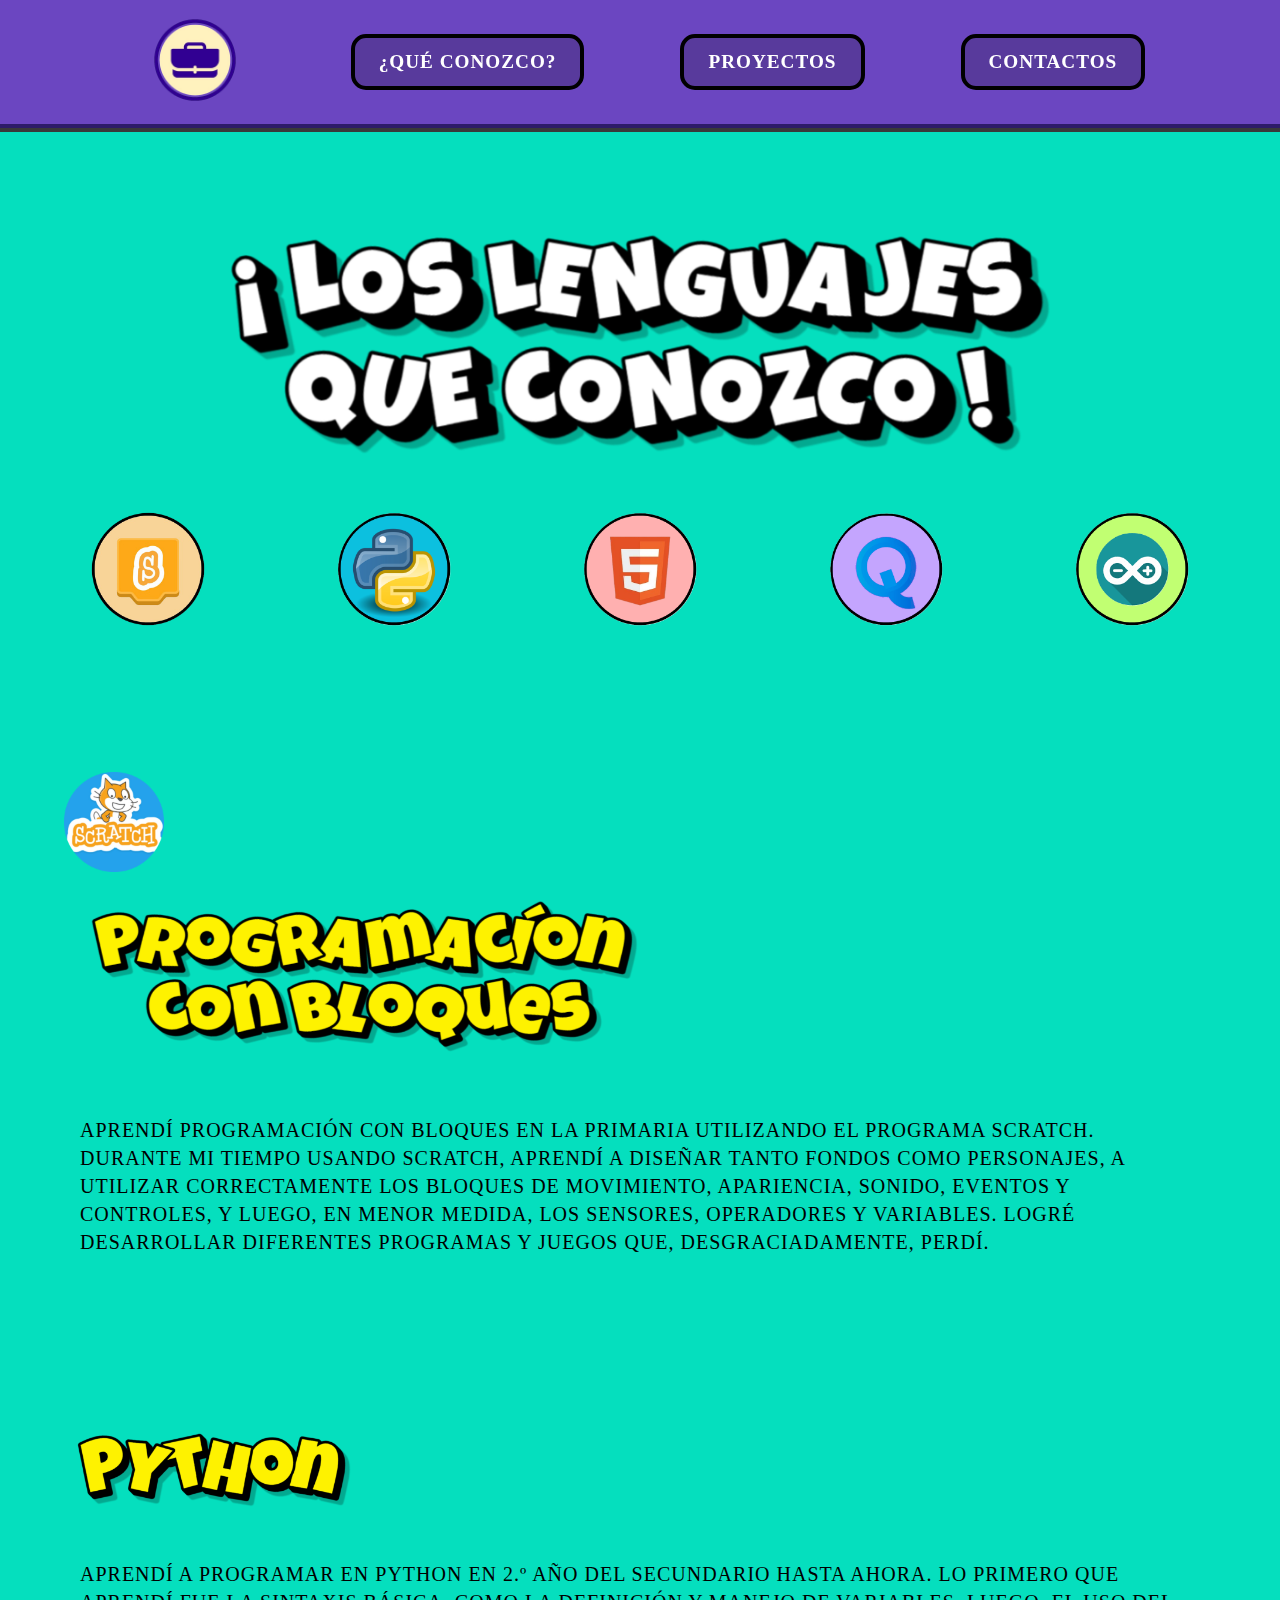
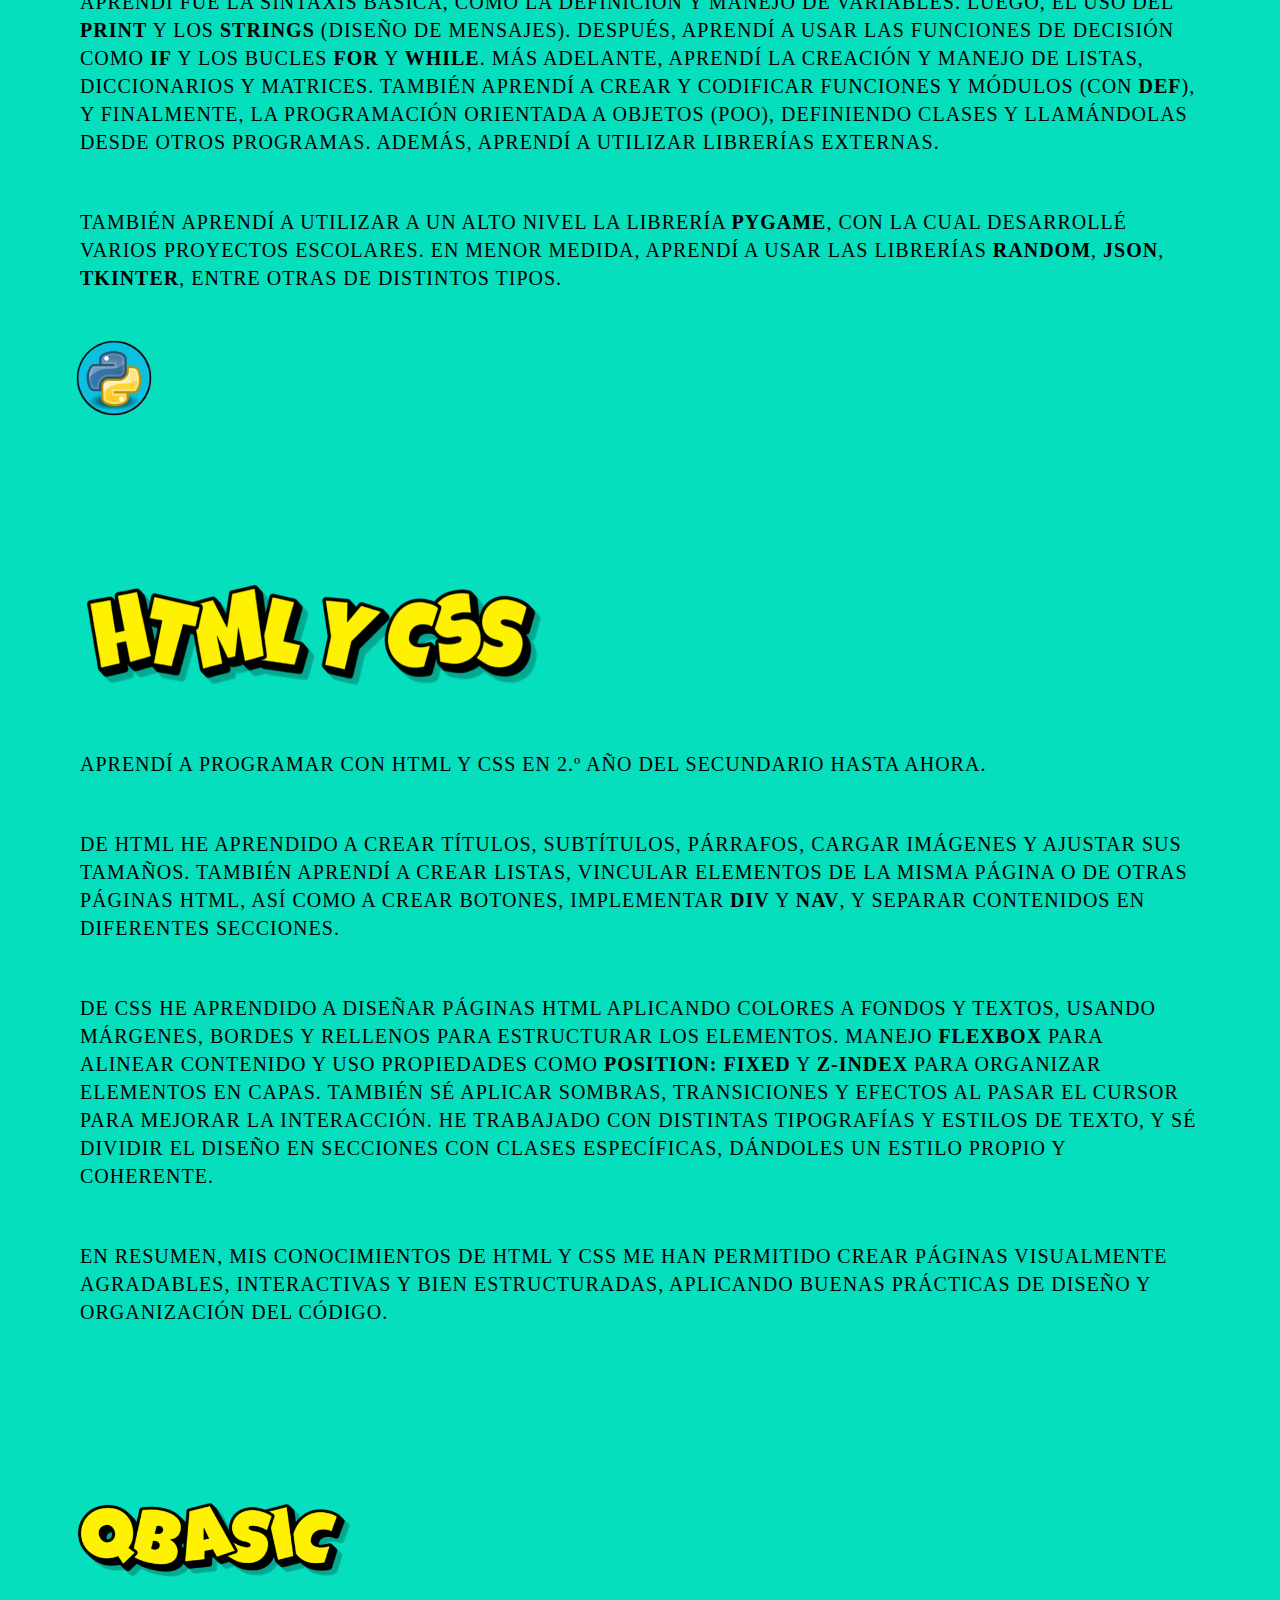
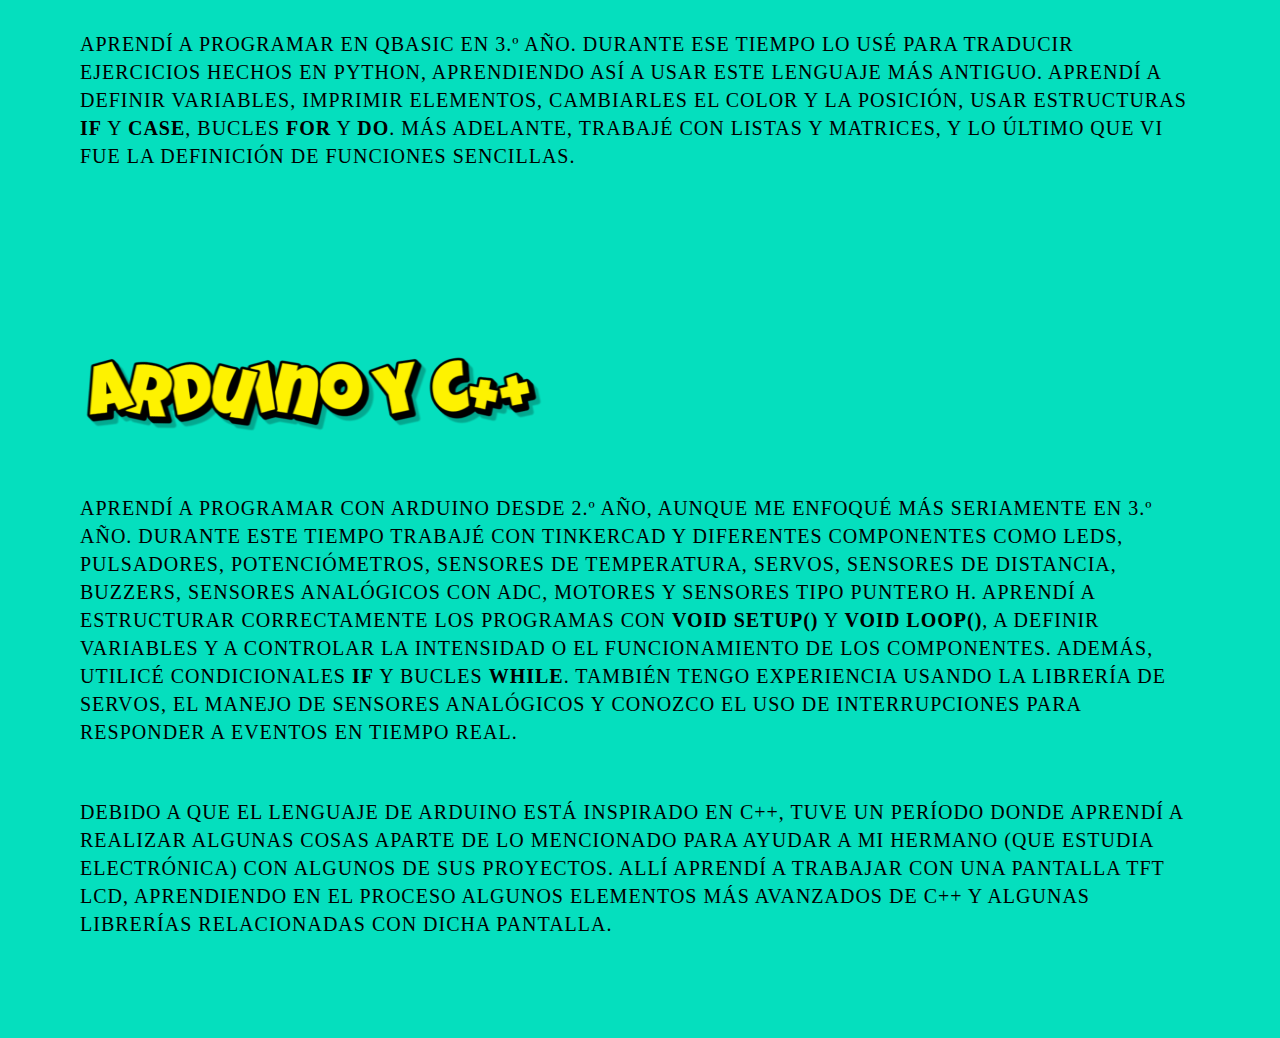
<file: Que_Conosco.html>
<!DOCTYPE html>
<html lang="es">
<head>
  <meta charset="UTF-8">
  <meta name="viewport" content="width=device-width, initial-scale=1.0">
  <title>Inicio</title>
  <link rel="stylesheet" href="Que_Conosco.css">
</head>
<body>
  <nav class="Barra">
    <ul>
      <li><a href="index.html" class="solo-imagen"><img src="assets/Logos/Portafolio.png" alt="Logo" width="120" height="120"></a></li>
      <li><a href="Que_Conosco.html">¿Qué conozco?</a></li>
      <li><a href="#">Proyectos</a></li>
      <li><a href="#">Contactos</a></li>
    </ul>
  </nav>
  <div class="contenedor">
    <img src="assets/Titulo/Titulo.png" alt="" width="900" height="300">
    <ul>
      <li><a href="#Bloques"><img src="assets/Logos/Logo Scracht.png" alt="Bloques" width="150" height="150"></a></li>
      <li><a href="#Python"><img src="assets/Logos/Logo Phyton .png" alt="Python" width="150" height="150"></a></li>
      <li><a href="#HTML y CSS"><img src="assets/Logos/Logo HTML.png" alt="html" width="150" height="150"></a></li>
      <li><a href="#Qbasic"><img src="assets/Logos/Logo Qbasic.png" alt="QBasic" width="150" height="150"></a></li>
      <li><a href="#Arduino y C++"><img src="assets/Logos/Logo Arduino.png" alt="Arduino" width="150" height="150"></a></li>
    </ul>
  </div>
<div class="contenedor_2" id="Bloques">
    <div class="Texto scracht">
        <div class="sticker-1"><img src="assets/Imagenes/Gato Scratch.png" width="100" height="100"></div>
        <img src="assets/Titulo/Scracht.png" alt="Titulo" width="600" height="200">
        <p>Aprendí programación con bloques en la primaria utilizando el programa Scratch. Durante mi tiempo usando Scratch, aprendí a diseñar tanto fondos como personajes, a utilizar correctamente los bloques de movimiento, apariencia, sonido, eventos y controles, y luego, en menor medida, los sensores, operadores y variables. Logré desarrollar diferentes programas y juegos que, desgraciadamente, perdí.</p>
    </div>
</div>

<div class="contenedor_2" id="Python">
    <div class="Texto python">
      <img src="assets/Titulo/Python.png" alt="Titulo" width="300" height="100">
      <p>Aprendí a programar en Python en 2.º año del secundario hasta ahora. Lo primero que aprendí fue la sintaxis básica, como la definición y manejo de variables. Luego, el uso del <strong>print</strong> y los <strong>strings</strong> (diseño de mensajes). Después, aprendí a usar las funciones de decisión como <strong>if</strong> y los bucles <strong>for</strong> y <strong>while</strong>. Más adelante, aprendí la creación y manejo de listas, diccionarios y matrices. También aprendí a crear y codificar funciones y módulos (con <strong>def</strong>), y finalmente, la programación orientada a objetos (POO), definiendo clases y llamándolas desde otros programas. Además, aprendí a utilizar librerías externas.</p>
      <p>También aprendí a utilizar a un alto nivel la librería <strong>pygame</strong>, con la cual desarrollé varios proyectos escolares. En menor medida, aprendí a usar las librerías <strong>random</strong>, <strong>json</strong>, <strong>tkinter</strong>, entre otras de distintos tipos.</p>
      <div class="sticker-2"><img src="assets/Logos/Logo Phyton .png" width="100" height="100"></div>
    </div>
  </div>

<div class="contenedor_2" id="HTML y CSS">
    <div class="Texto html">
      <img src="assets/Titulo/HTML-Y-CSS.png" alt="Titulo"  width="500" height="150">
      <p>Aprendí a programar con HTML y CSS en 2.º año del secundario hasta ahora.</p>
      <p>De HTML he aprendido a crear títulos, subtítulos, párrafos, cargar imágenes y ajustar sus tamaños. También aprendí a crear listas, vincular elementos de la misma página o de otras páginas HTML, así como a crear botones, implementar <strong>div</strong> y <strong>nav</strong>, y separar contenidos en diferentes secciones.</p>
      <p>De CSS he aprendido a diseñar páginas HTML aplicando colores a fondos y textos, usando márgenes, bordes y rellenos para estructurar los elementos. Manejo <strong>flexbox</strong> para alinear contenido y uso propiedades como <strong>position: fixed</strong> y <strong>z-index</strong> para organizar elementos en capas. También sé aplicar sombras, transiciones y efectos al pasar el cursor para mejorar la interacción. He trabajado con distintas tipografías y estilos de texto, y sé dividir el diseño en secciones con clases específicas, dándoles un estilo propio y coherente.</p>
      <p>En resumen, mis conocimientos de HTML y CSS me han permitido crear páginas visualmente agradables, interactivas y bien estructuradas, aplicando buenas prácticas de diseño y organización del código.</p>
    </div>
</div>

<div class="contenedor_2" id="Qbasic">
    <div class="Texto qbasic">
      <img src="assets/Titulo/Qbasic.png" alt="Titulo"  width="300" height="100">
      <p>Aprendí a programar en QBasic en 3.º año. Durante ese tiempo lo usé para traducir ejercicios hechos en Python, aprendiendo así a usar este lenguaje más antiguo. Aprendí a definir variables, imprimir elementos, cambiarles el color y la posición, usar estructuras <strong>if</strong> y <strong>case</strong>, bucles <strong>for</strong> y <strong>do</strong>. Más adelante, trabajé con listas y matrices, y lo último que vi fue la definición de funciones sencillas.</p>
    </div>
</div>

<div class="contenedor_2" id="Arduino y C++">
    <div class="Texto css">
      <img src="assets/Titulo/Arduino-y-C.png" alt="Titulo"  width="500" height="120">  
      <p>
        Aprendí a programar con Arduino desde 2.º año, aunque me enfoqué más seriamente en 3.º año. Durante este tiempo trabajé con Tinkercad y diferentes componentes como LEDs, pulsadores, potenciómetros, sensores de temperatura, servos, sensores de distancia, buzzers, sensores analógicos con ADC, motores y sensores tipo puntero H.  
        Aprendí a estructurar correctamente los programas con <strong>void setup()</strong> y <strong>void loop()</strong>, a definir variables y a controlar la intensidad o el funcionamiento de los componentes. Además, utilicé condicionales <strong>if</strong> y bucles <strong>while</strong>.  
        También tengo experiencia usando la librería de servos, el manejo de sensores analógicos y conozco el uso de interrupciones para responder a eventos en tiempo real.
      </p>
      <p>
        Debido a que el lenguaje de Arduino está inspirado en C++, tuve un período donde aprendí a realizar algunas cosas aparte de lo mencionado para ayudar a mi hermano (que estudia electrónica) con algunos de sus proyectos. Allí aprendí a trabajar con una pantalla TFT LCD, aprendiendo en el proceso algunos elementos más avanzados de C++ y algunas librerías relacionadas con dicha pantalla.
      </p>
    </div>
</div>
</body>
</html>
</file>
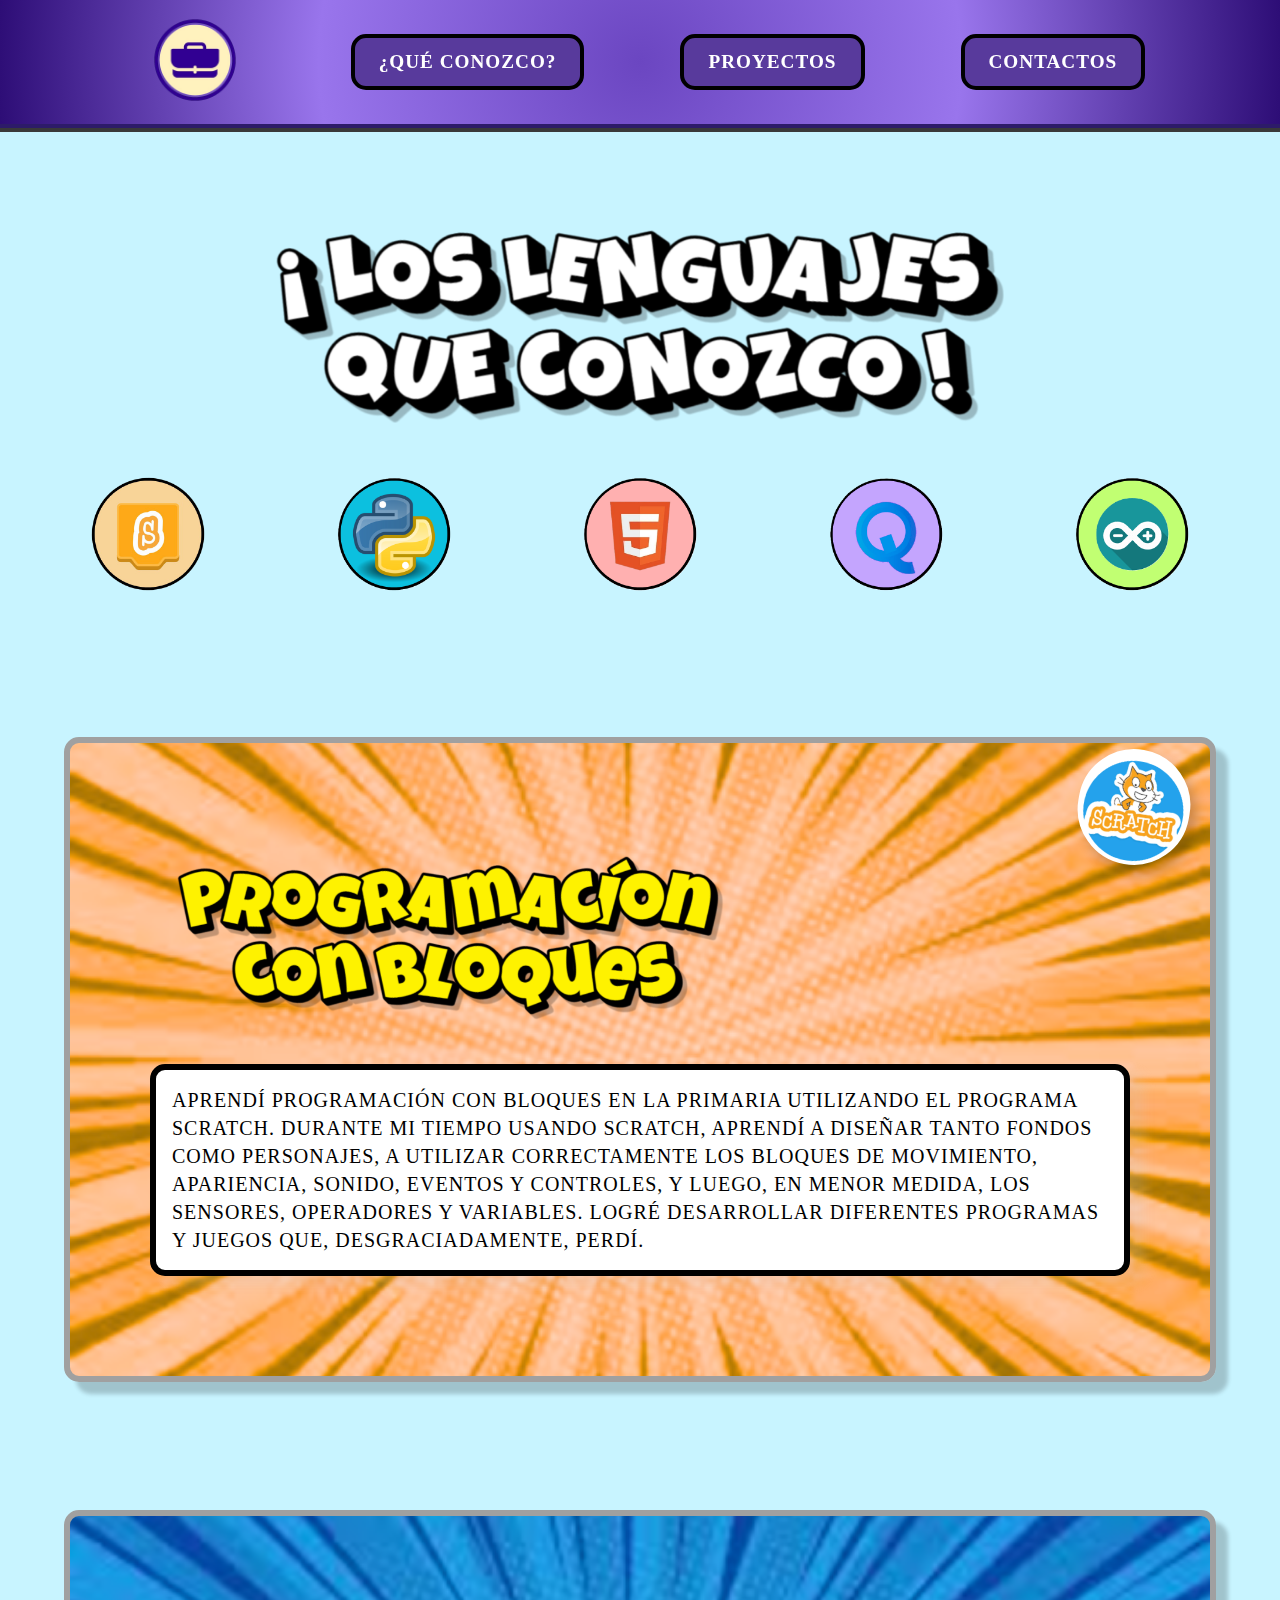
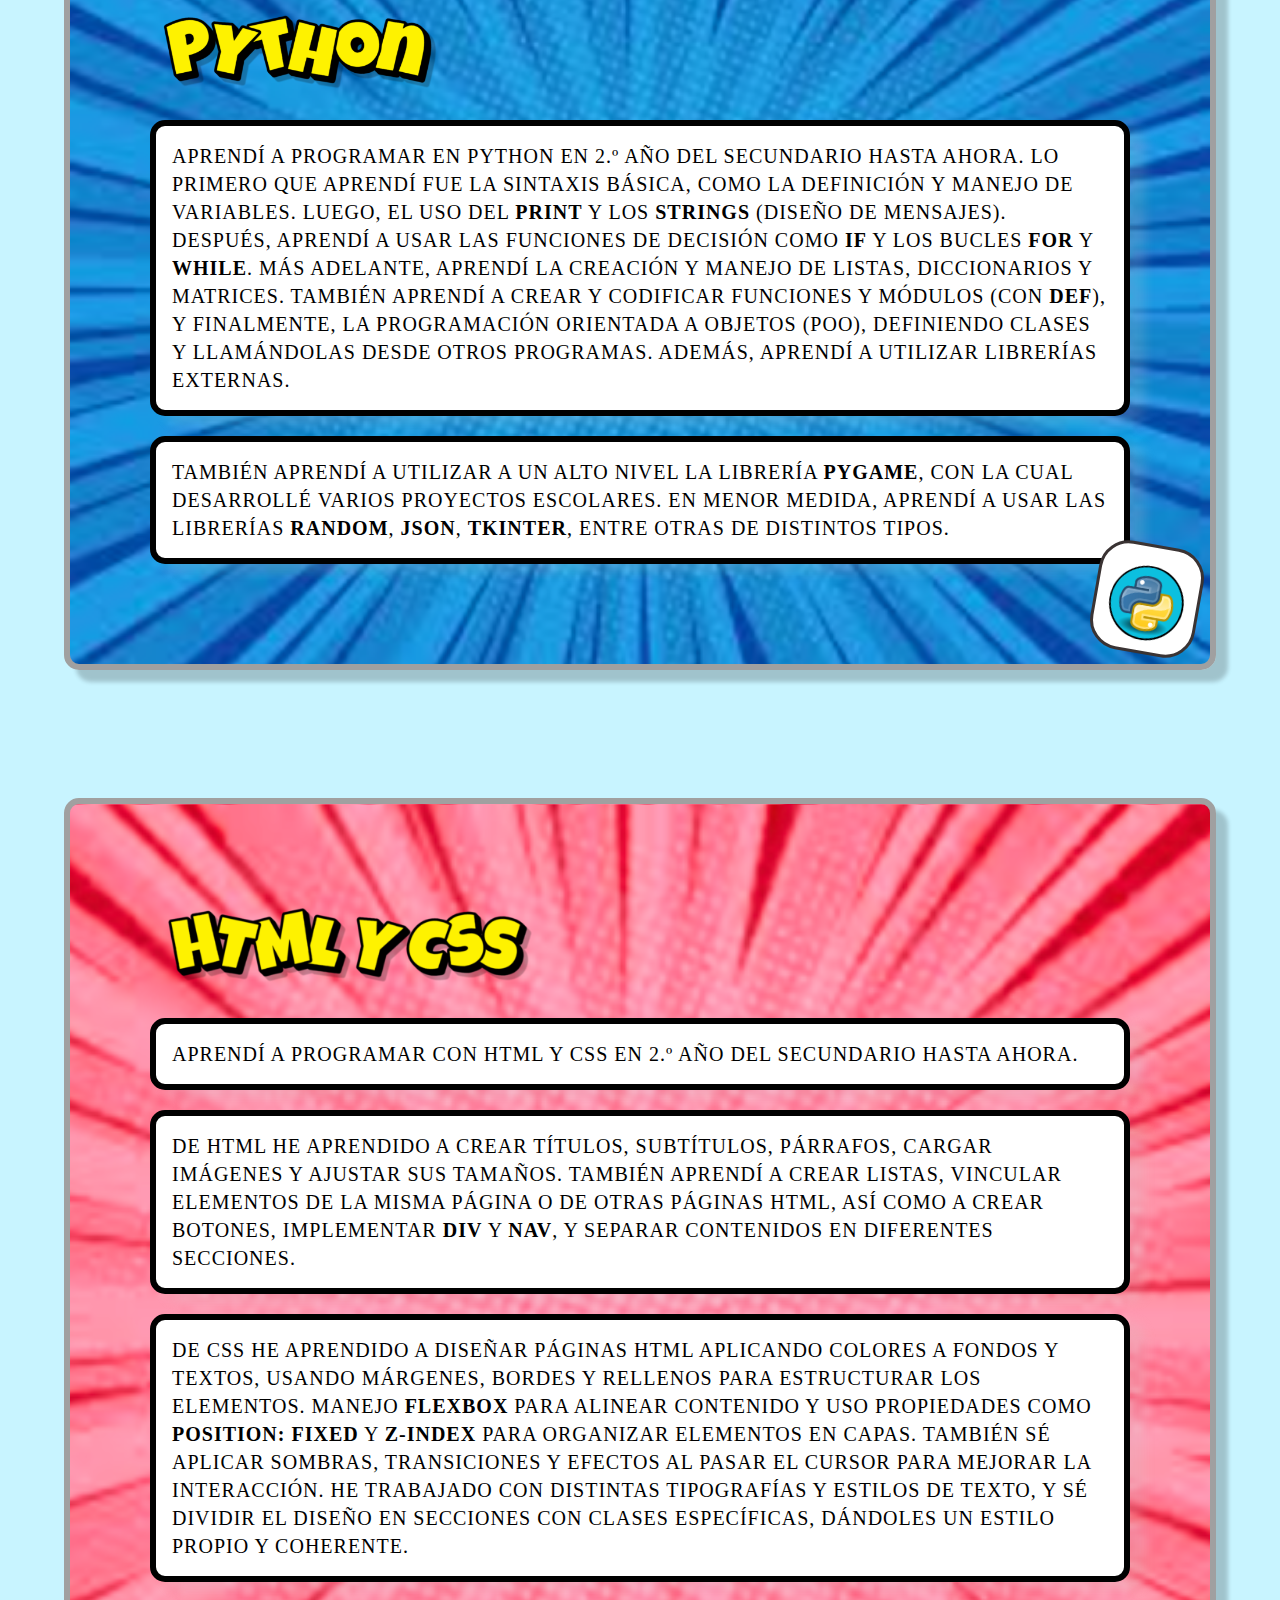
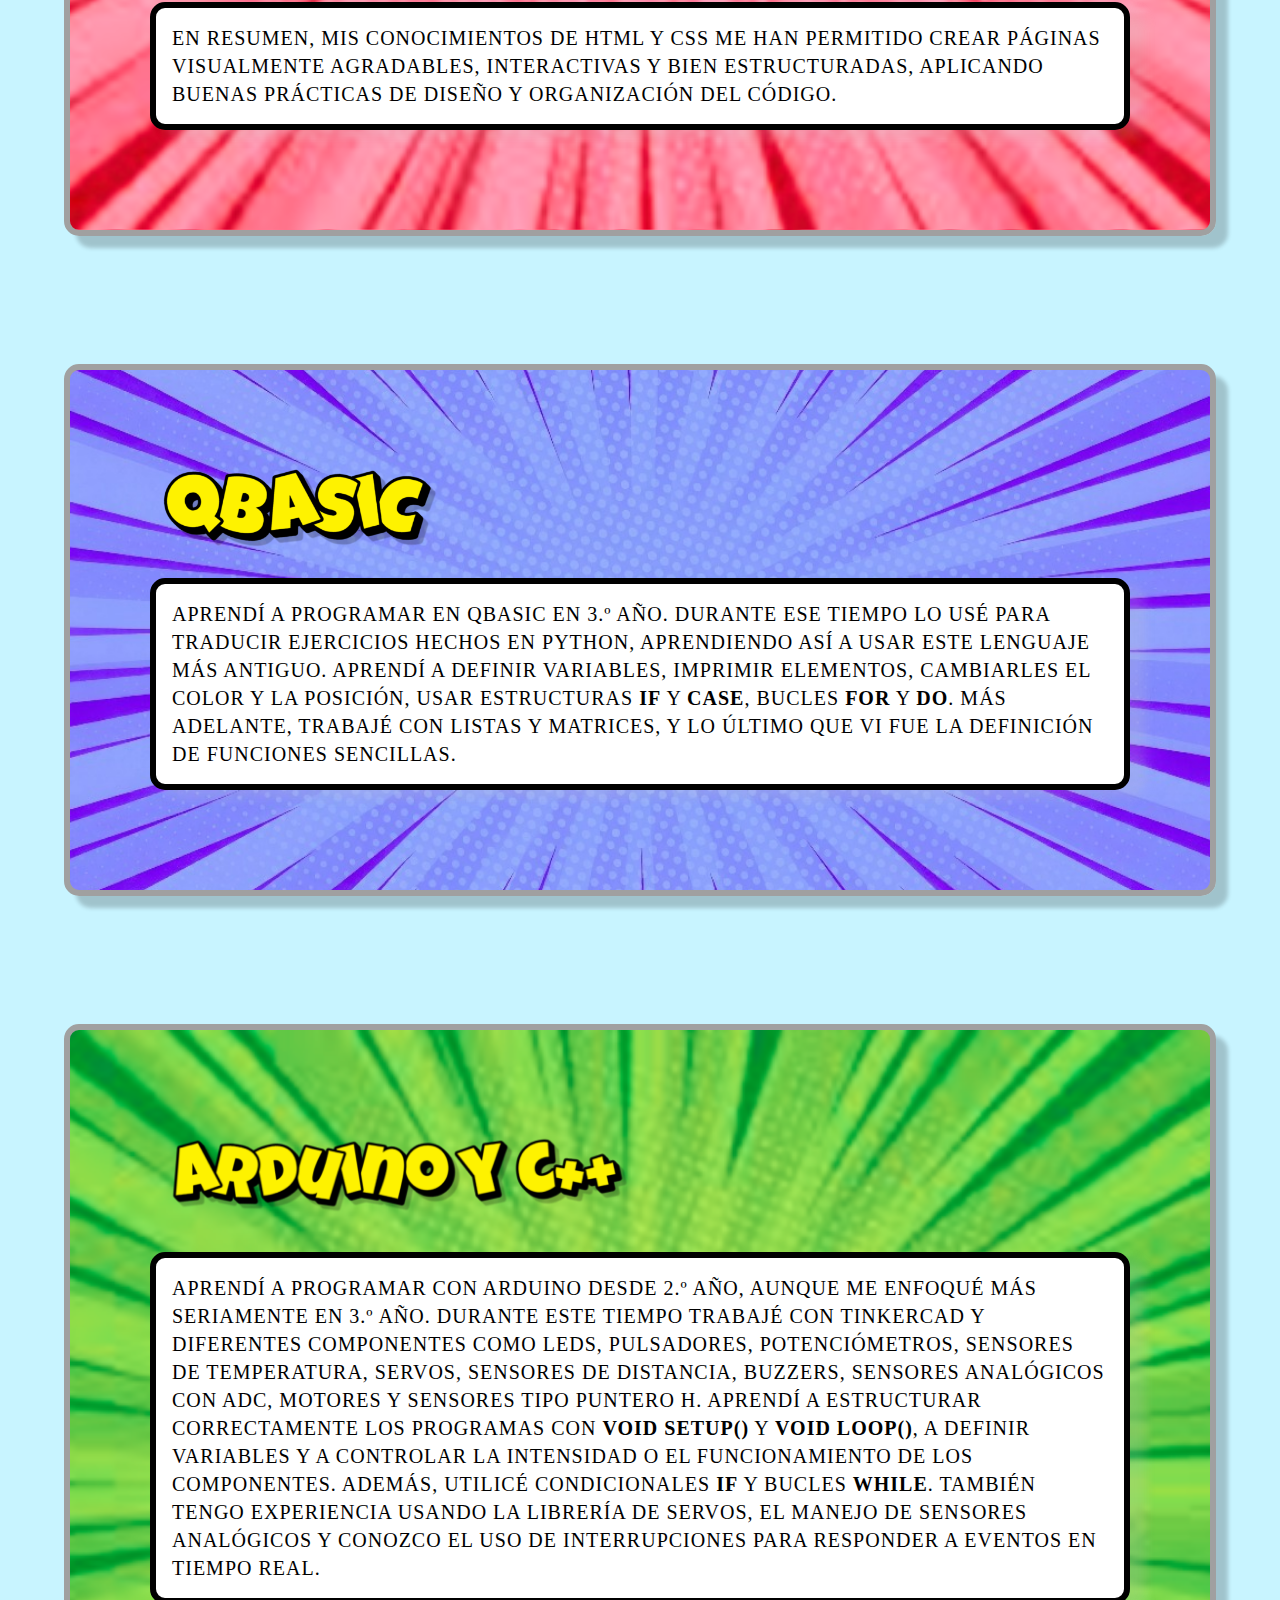
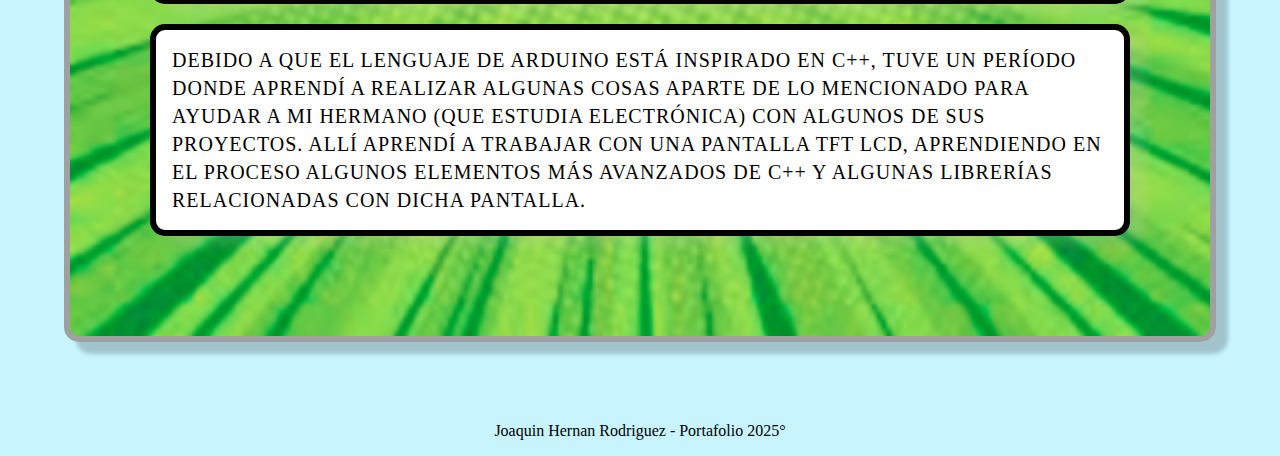
<file: Que_Conozco.html>
<!DOCTYPE html>
<html lang="es">
<head>
  <meta charset="UTF-8">
  <meta name="viewport" content="width=device-width, initial-scale=1.0">
  <title>Que Conosco</title>
  <link rel="stylesheet" href="Que_Conozco.css">
  <link rel="icon" href="assets/Logos/Icon.png" type="image/png">
</head>
<header>
  <nav class="Barra">
    <ul>
        <li><a href="index.html" class="solo-imagen"><img src="assets/Logos/Portafolio.png" alt="Logo" width="120" height="120"></a></li>
        <li><a href="Que_Conozco.html">¿Qué conozco?</a></li>
        <li><a href="Proyectos.html">Proyectos</a></li>
        <li><a href="contactos.html">Contactos</a></li>
    </ul>
  </nav>
</header>
<body>
  <div class="contenedor">
    <img src="assets/Titulo/Titulo.png" alt="" width="800" height= auto>
    <ul>
      <li><a href="#Bloques"><img src="assets/Logos/Logo Scracht.png" alt="Bloques" width="150" height="150"></a></li>
      <li><a href="#Python"><img src="assets/Logos/Logo Phyton .png" alt="Python" width="150" height="150"></a></li>
      <li><a href="#HTML y CSS"><img src="assets/Logos/Logo HTML.png" alt="html" width="150" height="150"></a></li>
      <li><a href="#Qbasic"><img src="assets/Logos/Logo Qbasic.png" alt="QBasic" width="150" height="150"></a></li>
      <li><a href="#Arduino y C++"><img src="assets/Logos/Logo Arduino.png" alt="Arduino" width="150" height="150"></a></li>
    </ul>
  </div>
<div class="contenedor_2" id="Bloques">
    <div class="Texto scracht">
        <div class="sticker-1"><img src="assets/Imagenes/Gato Scratch.png" width="100" height="100"></div>
        <img src="assets/Titulo/Scracht.png" alt="Titulo" width="600" height= auto>
        <p>Aprendí programación con bloques en la primaria utilizando el programa Scratch. Durante mi tiempo usando Scratch, aprendí a diseñar tanto fondos como personajes, a utilizar correctamente los bloques de movimiento, apariencia, sonido, eventos y controles, y luego, en menor medida, los sensores, operadores y variables. Logré desarrollar diferentes programas y juegos que, desgraciadamente, perdí.</p>
    </div>
</div>

<div class="contenedor_2" id="Python">
    <div class="Texto python">
      <img src="assets/Titulo/Python.png" alt="Titulo" width="300" height= auto>
      <p>Aprendí a programar en Python en 2.º año del secundario hasta ahora. Lo primero que aprendí fue la sintaxis básica, como la definición y manejo de variables. Luego, el uso del <strong>print</strong> y los <strong>strings</strong> (diseño de mensajes). Después, aprendí a usar las funciones de decisión como <strong>if</strong> y los bucles <strong>for</strong> y <strong>while</strong>. Más adelante, aprendí la creación y manejo de listas, diccionarios y matrices. También aprendí a crear y codificar funciones y módulos (con <strong>def</strong>), y finalmente, la programación orientada a objetos (POO), definiendo clases y llamándolas desde otros programas. Además, aprendí a utilizar librerías externas.</p>
      <p>También aprendí a utilizar a un alto nivel la librería <strong>pygame</strong>, con la cual desarrollé varios proyectos escolares. En menor medida, aprendí a usar las librerías <strong>random</strong>, <strong>json</strong>, <strong>tkinter</strong>, entre otras de distintos tipos.</p>
      <div class="sticker-2"><img src="assets/Logos/Logo Phyton .png" width="100" height="100"></div>
    </div>
  </div>

<div class="contenedor_2" id="HTML y CSS">
    <div class="Texto html">
      <img src="assets/Titulo/HTML-Y-CSS.png" alt="Titulo"  width= "400" height= auto>
      <p>Aprendí a programar con HTML y CSS en 2.º año del secundario hasta ahora.</p>
      <p>De HTML he aprendido a crear títulos, subtítulos, párrafos, cargar imágenes y ajustar sus tamaños. También aprendí a crear listas, vincular elementos de la misma página o de otras páginas HTML, así como a crear botones, implementar <strong>div</strong> y <strong>nav</strong>, y separar contenidos en diferentes secciones.</p>
      <p>De CSS he aprendido a diseñar páginas HTML aplicando colores a fondos y textos, usando márgenes, bordes y rellenos para estructurar los elementos. Manejo <strong>flexbox</strong> para alinear contenido y uso propiedades como <strong>position: fixed</strong> y <strong>z-index</strong> para organizar elementos en capas. También sé aplicar sombras, transiciones y efectos al pasar el cursor para mejorar la interacción. He trabajado con distintas tipografías y estilos de texto, y sé dividir el diseño en secciones con clases específicas, dándoles un estilo propio y coherente.</p>
      <p>En resumen, mis conocimientos de HTML y CSS me han permitido crear páginas visualmente agradables, interactivas y bien estructuradas, aplicando buenas prácticas de diseño y organización del código.</p>
    </div>
</div>

<div class="contenedor_2" id="Qbasic">
    <div class="Texto qbasic">
      <img src="assets/Titulo/Qbasic.png" alt="Titulo"  width="300" height= auto>
      <p>Aprendí a programar en QBasic en 3.º año. Durante ese tiempo lo usé para traducir ejercicios hechos en Python, aprendiendo así a usar este lenguaje más antiguo. Aprendí a definir variables, imprimir elementos, cambiarles el color y la posición, usar estructuras <strong>if</strong> y <strong>case</strong>, bucles <strong>for</strong> y <strong>do</strong>. Más adelante, trabajé con listas y matrices, y lo último que vi fue la definición de funciones sencillas.</p>
    </div>
</div>

<div class="contenedor_2" id="Arduino y C++">
    <div class="Texto css">
      <img src="assets/Titulo/Arduino-y-C.png" alt="Titulo"  width="500" height= auto>  
      <p>
        Aprendí a programar con Arduino desde 2.º año, aunque me enfoqué más seriamente en 3.º año. Durante este tiempo trabajé con Tinkercad y diferentes componentes como LEDs, pulsadores, potenciómetros, sensores de temperatura, servos, sensores de distancia, buzzers, sensores analógicos con ADC, motores y sensores tipo puntero H.  
        Aprendí a estructurar correctamente los programas con <strong>void setup()</strong> y <strong>void loop()</strong>, a definir variables y a controlar la intensidad o el funcionamiento de los componentes. Además, utilicé condicionales <strong>if</strong> y bucles <strong>while</strong>.  
        También tengo experiencia usando la librería de servos, el manejo de sensores analógicos y conozco el uso de interrupciones para responder a eventos en tiempo real.
      </p>
      <p>
        Debido a que el lenguaje de Arduino está inspirado en C++, tuve un período donde aprendí a realizar algunas cosas aparte de lo mencionado para ayudar a mi hermano (que estudia electrónica) con algunos de sus proyectos. Allí aprendí a trabajar con una pantalla TFT LCD, aprendiendo en el proceso algunos elementos más avanzados de C++ y algunas librerías relacionadas con dicha pantalla.
      </p>
    </div>
</div>
</body>
<footer>
  <p>Joaquin Hernan Rodriguez - Portafolio 2025°</p>
</footer>
</html>
</file>
<file: index.css>
body {
  background-color: rgb(255, 180, 221);
  margin: 0;
  padding: 0;
  height: 100%;
  padding-top: 130px; 
  transition: filter 0.3s ease;
}

body.modo-sueno {
  filter: grayscale(100%);
  background-color: #e5fae8;
}

.Barra {
  width: 100%;
  background: radial-gradient(circle, #6b46c1, #9975ec, #2d0d76);
  border-bottom: 4px solid #2d1b69;
  box-shadow: 0 4px 0 #393939;
  position: fixed;
  top: 0;
  z-index: 1000;
}

.Barra ul {
  display: flex;
  justify-content: center;
  align-items: center;
  list-style: none;
  gap: 6rem;
  margin: 0;
  padding: 0;
}

.Barra ul li a {
  font-family: 'Bangers', cursive;
  text-decoration: none;
  color: white;
  font-size: 1.2rem;
  font-weight: 600;
  border-radius: 15px;
  border: 4px solid #000;
  transition: all 0.3s ease;
  position: relative;
  text-transform: uppercase;
  letter-spacing: 1px;
  padding: 0.8rem 1.5rem;
  display: inline-block;
  background-color: #583a9c;
}

.Barra ul li a:hover {
  background-color: white;
  color: #583a9c;
  border-color: #000;
  box-shadow: 8px 8px 2px rgba(0, 0, 0, 0.2);
  transform: scale(1.1);
}

.Barra ul li a.solo-imagen {
  border: none;
  background: none;
  box-shadow: none;
  padding: 0;
  display: inline-block;
}

.Barra ul li a.solo-imagen img {
  display: block;
  box-shadow: none;
  background: none;
  transition: transform 0.3s ease;
}

.Barra ul li a.solo-imagen img {
  display: block;
  transition: transform 0.3s ease;
}

.Barra ul li a.solo-imagen:hover img {
  transform: scale(1.1);
}

.Barra ul li a.solo-imagen:hover img {
  transform: scale(1.1);
}

.modo-sueno-btn {
  background-color: #583a9c !important;
  padding: 0.8rem !important;
  border-radius: 50% !important;
  width: 50px !important;
  height: 50px !important;
  display: flex !important;
  align-items: center !important;
  justify-content: center !important;
  font-size: 2.5rem !important;
  position: relative !important;
}

.modo-sueno-btn:hover {
  background-color: white !important;
  transform: scale(1.1) !important;
}

.modo-sueno-btn.activo {
  background-color: #2d1b69 !important;
  box-shadow: inset 0 0 10px rgba(0,0,0,0.5) !important;
}

.contenedor {
  background-color: #FFF2BF;
  display: flex;
  justify-content: flex-start;
  align-items: center;
  width: 100%;
  padding: 4rem;
  gap: 6rem;
  box-sizing: border-box;
}

.Texto {
  max-width: 800px;
  margin: 1rem;
  display: flex;
  color: #ffffff;
  flex-direction: column;
  align-items: center;
  text-align: center;
  border-radius: 15px;
  border: 8px solid #000000;
  transition: all 0.3s ease;
  position: relative;
  text-transform: uppercase;
  letter-spacing: 1px;
  padding: 0.8rem 1.5rem;
  background: url("assets/Fondos/Fondo\ Bienvenida.png");
  background-size: cover;    
  background-repeat: no-repeat;
  flex-grow: 3;
}

.Texto p {
  color: #ffffff;
  width: 75%;
  font-size: 2rem;
  font-family: 'Baloo 2', cursive;
  border-radius: 15px;
  transition: all 0.3s ease;
  position: relative;
  text-transform: uppercase;
  padding: 0.8rem 1.5rem;
  background-color: rgb(44, 6, 66);
  border: 6px solid #000;
}

.sobremi {
  background-color: rgb(255, 180, 221);
  width: 100%;
  padding: 4rem;
  gap: 6rem;
  box-sizing: border-box;
}

.sobremi h1{
  font-size: 3.5rem;
  font-weight: 700;
  font-family: 'Bangers', cursive;
  margin-bottom: 2rem;
}
.info{
  flex-direction: column;
  border-radius: 15px;
  position: relative;
  text-transform: uppercase;
  letter-spacing: 1px;
  padding: 0.8rem 1.5rem;
  flex-grow: 3;
  background-color: rgb(255, 209, 234);
}

.info h2{
  font-size: 1.5rem;
  font-weight: 700;
  font-family: 'Bangers', cursive;
}

.info p{
  font-family: 'Baloo 2', cursive;
  line-height: 1.4;
  border-radius: 15px;
  position: relative;
  text-transform: uppercase;
  letter-spacing: 1px;
  padding: 1rem;
}

hr {
  height: 1px; /* más grueso */
  border: none;
  background-color: #ff6699; /* color personalizado */
}

footer{
  font-family: 'Baloo 2', cursive;
  text-align: center;
}

.tooltip {
  position: relative;
}

.tooltip:hover::after {
  content: attr(data-tooltip);
  position: absolute;
  bottom: -35px;
  left: 50%;
  transform: translateX(-50%);
  background: rgba(0, 0, 0, 0.8);
  color: white;
  padding: 5px 10px;
  border-radius: 5px;
  font-size: 0.8rem;
  white-space: nowrap;
  z-index: 1001;
}
</file>
<file: contactos.css>
body {
  background-color: #c8ffd0;
  margin: 0;
  padding: 0;
  height: 100%;
  padding-top: 130px;
  font-family: sans-serif;
  transition: filter 0.3s ease;
}

body.modo-sueno {
  filter: grayscale(100%);
  background-color: #e5fae8;
}

.Barra {
  width: 100%;
  background: radial-gradient(circle, #6b46c1, #9975ec, #2d0d76);
  border-bottom: 4px solid #2d1b69;
  box-shadow: 0 4px 0 #393939;
  position: fixed;
  top: 0;
  z-index: 1000;
}

.Barra ul {
  display: flex;
  justify-content: center;
  align-items: center;
  list-style: none;
  gap: 6rem;
  margin: 0;
  padding: 0;
}

.Barra ul li a {
  font-family: 'Bangers', cursive;
  text-decoration: none;
  color: white;
  font-size: 1.2rem;
  font-weight: 600;
  border-radius: 15px;
  border: 4px solid #000;
  transition: all 0.3s ease;
  position: relative;
  text-transform: uppercase;
  letter-spacing: 1px;
  padding: 0.8rem 1.5rem;
  display: inline-block;
  background-color: #583a9c;
}

.Barra ul li a:hover {
  background-color: white;
  color: #583a9c;
  border-color: #000;
  box-shadow: 8px 8px 2px rgba(0, 0, 0, 0.2);
  transform: scale(1.1);
}

.Barra ul li a.solo-imagen {
  border: none;
  background: none;
  box-shadow: none;
  padding: 0;
  display: inline-block;
}

.Barra ul li a.solo-imagen img {
  display: block;
  box-shadow: none;
  background: none;
  transition: transform 0.3s ease;
}

.Barra ul li a.solo-imagen img {
  display: block;
  transition: transform 0.3s ease;
}

.Barra ul li a.solo-imagen:hover img {
  transform: scale(1.1);
}

.Barra ul li a.solo-imagen:hover img {
  transform: scale(1.1);
}

.modo-sueno-btn {
  background-color: #583a9c !important;
  padding: 0.8rem !important;
  border-radius: 50% !important;
  width: 50px !important;
  height: 50px !important;
  display: flex !important;
  align-items: center !important;
  justify-content: center !important;
  font-size: 2.5rem !important;
  position: relative !important;
}

.modo-sueno-btn:hover {
  background-color: white !important;
  transform: scale(1.1) !important;
}

.modo-sueno-btn.activo {
  background-color: #2d1b69 !important;
  box-shadow: inset 0 0 10px rgba(0,0,0,0.5) !important;
}

.Titulo {
  display: flex;
  flex-direction: column;
  justify-content: center;
  align-items: center;
  width: 100%;
  padding: 2rem 1rem;
  box-sizing: border-box;
}

.contenedor {
  display: flex;
  width: 100%;
  justify-content: start;
  padding: 4rem;
  gap: 6rem;
  box-sizing: border-box;
}

.Contactos {
  padding: 2rem;
  border-radius: 15px;
  border: 8px solid #000;
  background: url("assets/Fondos/Fondo\ Contactos.png") no-repeat center/cover;
  box-shadow: 12px 12px 4px rgba(0, 0, 0, 0.4);
  display: flex;
  flex-direction: column;
  align-items: center;
  transition: transform 0.3s ease;
  height: auto;
  width: 600px;
}

.Contactos:hover {
  transform: scale(1.05);
}

.Contactos img {
  display: block;
  margin-bottom: 0.5rem;
}

.Redes {
  list-style: none;
  padding: 0;
}

.Redes li {
  margin-bottom: 4rem;
}

.Redes a {
  display: flex;
  align-items: center;
  gap: 4rem;
  padding: 0.5rem;
  text-decoration: none;
  color: #ffffff;
  border-radius: 25px;
  background: rgba(255, 255, 255, 0.1);
  border: 4px solid rgba(255, 255, 255, 0.2);
  backdrop-filter: blur(10px);
  transition: all 0.3s ease;
  font-family: 'Baloo 2', cursive;
  font-size: 2rem;
  width: 400px;
}

.Redes a:hover {
  transform: translateX(10px);
}

.Redes img {
  border-radius: 10px;
  transition: transform 0.3s ease;
}

.Redes a:hover img {
  transform: scale(1.1) rotate(5deg);
}

.Descargar-CV {
  margin-top: 2rem;
  display: flex;
  justify-content: center;
  width: 100%;
}

.Boton-CV {
  font-family: 'Bangers', cursive;
  text-decoration: none;
  color: white;
  font-size: 1.2rem;
  font-weight: 600;
  border-radius: 15px;
  border: 4px solid #000;
  transition: all 0.3s ease;
  align-self: center;
  text-transform: uppercase;
  letter-spacing: 1px;
  padding: 0.8rem 1.5rem;
  display: inline-block;
  background-color: #3a459c;
}

.Boton-CV:hover {
  background-color: #ffffff;
  color: #3a4c9c;
  transform: translateY(-6px);
  box-shadow: 8px 8px 4px rgba(0, 0, 0, 0.4);
}

.Formulario {
  display: flex;
  flex-direction: column;
  gap: 1.5rem;
}

.form-group {
  display: flex;
  flex-direction: column;
}

.form-group label {
  font-size: 1.5rem;
  font-weight: 700;
  font-family: 'Bangers', cursive;
  color: rgb(255, 255, 255);
  margin-bottom: 0.5rem;
}

.form-group input,
.form-group textarea {
  padding: 1rem;
  border: 2px solid rgba(255, 255, 255, 0.3);
  border-radius: 15px;
  font-family: 'Baloo 2', cursive;
  font-size: 1rem;
  transition: all 0.3s ease;
  background: rgba(255, 255, 255, 0.1);
  backdrop-filter: blur(10px);
  color: #ffffff;
}

.form-group input::placeholder,
.form-group textarea::placeholder {
  color: rgba(255, 255, 255, 0.7);
}

.form-group input:focus,
.form-group textarea:focus {
  outline: none;
  border-color: rgba(255, 255, 255, 0.6);
  box-shadow: 0 0 0 3px rgba(255, 255, 255, 0.1);
  transform: scale(1.02);
  background: rgba(255, 255, 255, 0.15);
}

.form-group textarea {
  resize: vertical;
  min-height: 120px;
}

.Enviar {
  font-family: 'Bangers', cursive;
  text-decoration: none;
  color: white;
  font-size: 1.2rem;
  font-weight: 600;
  border-radius: 15px;
  border: 4px solid #000;
  transition: all 0.3s ease;
  align-self: center;
  text-transform: uppercase;
  letter-spacing: 1px;
  padding: 0.8rem 1.5rem;
  display: inline-block;
  background-color: #3a459c;
}

.Enviar:hover {
  background-color: #ffffff;
  color: #3a4c9c;
  transform: translateY(-6px);
  box-shadow: 8px 8px 4px rgba(0, 0, 0, 0.4);
}

.Mensaje-estado {
  padding: 1rem;
  border-radius: 10px;
  margin-top: 1rem;
  font-weight: 600;
  text-align: center;
  display: none;
  background-color: white;
}

.Mensaje-exito {
  background: linear-gradient(45deg, #00d4aa, #01a3a4);
  color: white;
}

.Mensaje-error {
  background: linear-gradient(45deg, #ff6b6b, #ee5a24);
  color: white;
}

footer {
  font-family: 'Baloo 2', cursive;
  text-align: center;
  padding: 2rem;
}

.tooltip {
  position: relative;
}

.tooltip:hover::after {
  content: attr(data-tooltip);
  position: absolute;
  bottom: -35px;
  left: 50%;
  transform: translateX(-50%);
  background: rgba(0, 0, 0, 0.8);
  color: white;
  padding: 5px 10px;
  border-radius: 5px;
  font-size: 0.8rem;
  white-space: nowrap;
  z-index: 1001;
}
</file>
<file: Inicio.css>
body {
  background-color: #ffec9c;
  margin: 0;
  padding: 0;
  }

.Barra {
  width: 100%;
  background-color: #6b46c1;
  padding: 0,5rem 0;
  border-bottom: 4px solid #2d1b69;
  box-shadow: 0 4px 0 #393939;
}

.Barra ul{
  display: flex;
  justify-content: center;
  align-items: center;
  list-style: none;
  gap: 10rem;
  margin: 0;
  padding: 0;
}

.Barra ul li a {
  font-family: 'Bangers', cursive;
  text-decoration: none;
  color: rgb(0, 0, 0);
  font-size: 1.5rem;
  font-weight: 600;
  border-radius: 15px;
  border: 4px solid rgb(0, 0, 0);
  transition: all 0.3s ease;
  position: relative;
  text-transform: uppercase;
  letter-spacing: 1px;
  padding: 1rem 2rem;
  display: inline-block;
  background-color: yellow;
}

.Barra ul li a:hover {
  background-color: white;
  color: #6b46c1;
  border-color: rgb(0, 0, 0); /* <-- Borde visible al hacer hover */
  transform: scale(1.1);
}

.Barra ul li a.solo-imagen {
  border: none;
  background: none;
  padding: 0;
  display: inline-block;
}

.Barra ul li a.solo-imagen img {
  display: block;
  transition: transform 0.3s ease;
}

.Barra ul li a.solo-imagen:hover img {
  transform: scale(1.1);
}

.contenedor {
  display: flex;
  justify-content: center;
  align-items: center;
  width: 100%;
}

.Texto {
  max-width: 800px;
  margin: 2rem;
  display: flex;
  flex-direction: column;
  align-items: center; 
  text-align: left;
}

.Texto h1 {
  font-size: 5rem;
  font-weight: 700;
  margin-bottom: 1rem;
}

.Texto p {
  font-size: 4rem;
}
</file>
<file: Proyectos.css>
body {
  background-color: #ecc8ff;
  margin: 0;
  padding: 0;
  height: 100%;
  transition: background-color 0.3s ease;
}


body.modo-sueno {
  background-color: #f9efff;
}

html{
  scroll-behavior: smooth;
}

body.modo-sueno .Barra,
body.modo-sueno .Titulo,
body.modo-sueno .contenedor,
body.modo-sueno footer {
  filter: grayscale(100%);
}

html {
  scroll-behavior: smooth;
}

body.modo-sueno .Ventana-Contenido {
  background-color: #e5fae8;
  filter: grayscale(100%);
}

.Barra {
  width: 100%;
  background: radial-gradient(circle, #6b46c1, #9975ec, #2d0d76);
  border-bottom: 4px solid #2d1b69;
  box-shadow: 0 4px 0 #393939;
  position: fixed;
  top: 0;
  z-index: 1000;
  height: 130px; 
  display: flex;
  align-items: center; 
}

.Barra ul {
  display: flex;
  justify-content: center; 
  align-items: center; 
  list-style: none;
  gap: 6rem;
  margin: 0;
  padding: 0;
  width: 100%;
}

.Barra ul li {
  display: flex;
  align-items: center;
}

.Barra ul li a {
  font-family: 'Bangers', cursive;
  text-decoration: none;
  color: white;
  font-size: 1.2rem;
  font-weight: 600;
  border-radius: 15px;
  border: 4px solid #000;
  transition: all 0.3s ease;
  text-transform: uppercase;
  letter-spacing: 1px;
  padding: 0.8rem 1.5rem;
  background-color: #583a9c;
  display: flex;
  align-items: center;
  justify-content: center;
}

.Barra ul li a:hover {
  background-color: white;
  color: #583a9c;
  border-color: #000;
  box-shadow: 8px 8px 2px rgba(0, 0, 0, 0.2);
  transform: scale(1.1);
}

.modo-sueno-btn {
  background-color: #583a9c !important;
  padding: 0.8rem !important;
  border-radius: 50% !important;
  width: 50px !important;
  height: 50px !important;
  display: flex !important;
  align-items: center !important;
  justify-content: center !important;
  font-size: 2.5rem !important;
  position: relative !important;
}

.modo-sueno-btn:hover {
  background-color: white !important;
  transform: scale(1.1) !important;
}

.modo-sueno-btn.activo {
  background-color: #2d1b69 !important;
  box-shadow: inset 0 0 10px rgba(0,0,0,0.5) !important;
}

.Titulo {
  margin-top: 130px;
  display: flex;
  flex-direction: column;
  justify-content: center;
  align-items: center;
  width: 100%;
  padding: 2rem 1rem;
  box-sizing: border-box;
}

.Titulo h2{
  font-size: 1.5rem;
  font-family: 'Bangers', cursive;
}

.contenedor {
  display: flex;
  justify-content: center;
  align-items: flex-start;
  width: 100%;
  padding: 2rem 1rem;
  box-sizing: border-box;
  gap: 2rem;
}

.Proyectos {
  border-radius: 15px;
  border: 6px solid #000000;
  box-shadow: 12px 12px 4px rgba(0, 0, 0, 0.4);
  height: 500px;
  width: 400px;
  display: flex;
  flex-direction: column;
  margin: 1rem;
  transition: transform 0.3s ease;
  background: url("assets/Fondos/Fondo\ Blanco.png");
  background-size: cover;    
  background-repeat: no-repeat;
  padding: 1rem;
  box-sizing: border-box;
}

.Proyectos:hover {
  transform: scale(1.05);
}

.imagen{
  width: 50%;
  height: auto;
  margin-bottom: 1rem;
  margin-top: 0.5rem;
  align-self: center;
}

.Proyectos img {
  width: 100%;
  object-fit: cover;
  border-radius: 10px;
  margin-bottom: 1rem;
}

.Proyectos p {
  text-align: center;
  font-size: 1.25rem;
  font-family: 'Baloo 2', cursive;
}

.Mas-Informacion{
  font-family: 'Bangers', cursive;
  text-decoration: none;
  color: white;
  font-size: 1.2rem;
  font-weight: 600;
  border-radius: 15px;
  border: 4px solid #000;
  transition: all 0.3s ease;
  align-self: center;
  text-transform: uppercase;
  letter-spacing: 1px;
  padding: 0.8rem 1.5rem;
  display: inline-block;
  background-color: #3a459c;
  cursor: pointer;
}

.Mas-Informacion:hover {
  background-color: #ffffff;
  color: #3a4c9c;
  transform: translateY(-6px);
  box-shadow: 8px 8px 4px rgba(0, 0, 0, 0.4);
}

.Ventana {
  display: none;
  position: fixed;
  z-index: 9999; 
  left: 0;
  top: 0;
  width: 100%;
  height: 100%;
  background-color: rgba(0, 0, 0, 0.7);
  animation: fadeIn 1s ease;
}

.Ventana-Contenido {
  background: url("assets/Fondos/Fondo\ Blanco.png");
  background-size: cover;    
  background-repeat: no-repeat;
  padding: 2rem;
  border: 6px solid #000000;
  border-radius: 20px;
  width: 80%;
  max-width: 900px;
  max-height: 85vh; 
  position: absolute;
  box-shadow: 0 10px 30px rgba(0, 0, 0, 0.5);
  top: 50%;
  left: 50%;
  transform: translate(-50%, -50%);
  overflow-y: auto;
  z-index: 10000;
}

.Ventana-Contenido img{
  display: block;
  margin: 0 auto;
  text-align: center;
}

.close {
  color: #000000;
  float: right;
  font-size: 35px;
  font-weight: bold;
  position: absolute;
  right: 20px;
  top: 15px;
  cursor: pointer;
  transition: all 0.3s ease;
  z-index: 10001; 
}

.close:hover {
  color: #ff0000;
  transform: translateY(-6px);
  text-decoration: none;
}

.Ventana-Info {
  line-height: 1.2;
  margin-bottom: 0.9rem;
}

.Ventana-Info h3 {
  font-size: 1.3rem;
  font-weight: 700;
  font-family: 'Bangers', cursive;
  color: #2d0094;
}

.Ventana-Info p{
  font-family: 'Baloo 2', cursive;
  font-size: 1rem;
  position: relative;
  text-transform: uppercase;
  background-color: white;
  border: 3px solid #000000;
  box-shadow: 8px 8px 4px rgba(0, 0, 0, 0.4);
  border-radius: 15px;
  padding: 0.8rem 1.5rem;
}

.Github{
  display: inline-block;
  border: 2px solid #000;
  background-color: #583a9c;
  color: white;
  padding: 0.8rem 2rem;
  border-radius: 25px;
  text-decoration: none;
  font-family: 'Bangers', cursive;
  font-size: 1.1rem;
  text-transform: uppercase;
  letter-spacing: 1px;
  transition: all 0.3s ease;
  text-align: center;
  margin: 1rem auto;
  display: block;
  width: fit-content;
}

.Github:hover {
  background-color: #ffffff;
  color: #583a9c;
  transform: translateY(-2px);
  box-shadow: 8px 8px 4px rgba(0, 0, 0, 0.4);
}

.Footer {
  margin-top: 40px;
  width: 100%;
  background: radial-gradient(circle, #6b46c1, #9975ec, #2d0d76);
  border-top: 4px solid #2d1b69;
  box-shadow: 0 -4px 0 #393939;
  z-index: 1000;
  bottom: 0;
}

.footer-content {
  display: flex;
  justify-content: center;
  align-items: center;
  padding: 2rem 8rem;
  bottom: 0;
  position: relative;
}

.footer-texto {
  font-family: 'Baloo 2', cursive;
  color: white;
  font-size: 1.2rem;
  font-weight: 600;
  margin: 0;
}

.boton-subir {
  position: absolute;
  right: 20px;
}

.boton-subir img {
  transition: transform 0.3s ease;
}

.boton-subir img:hover {
  transform: scale(1.1);
}

.tooltip {
  position: relative;
}

.tooltip:hover::after {
  content: attr(data-tooltip);
  position: absolute;
  bottom: -35px;
  left: 50%;
  transform: translateX(-50%);
  background: rgba(0, 0, 0, 0.8);
  color: white;
  padding: 5px 10px;
  border-radius: 5px;
  font-size: 0.8rem;
  white-space: nowrap;
  z-index: 1001;
}

@keyframes fadeIn {
  from { opacity: 0; }
  to { opacity: 1; }
}
</file>
<file: Que_Conosco.css>
body {
  background-color: rgb(5, 223, 190);
  margin: 0;
  padding: 0;
  height: 100%;
  padding-top: 130px; 
}

.Barra {
  width: 100%;
  background-color: #6b46c1;
  border-bottom: 4px solid #2d1b69;
  box-shadow: 0 4px 0 #393939;
  position: fixed;
  top: 0;
  z-index: 1000;
}

.Barra ul {
  display: flex;
  justify-content: center;
  align-items: center;
  list-style: none;
  gap: 6rem;
  margin: 0;
  padding: 0;
}

.Barra ul li a {
  font-family: 'Bangers', cursive;
  text-decoration: none;
  color: white;
  font-size: 1.2rem;
  font-weight: 600;
  border-radius: 15px;
  border: 4px solid #000;
  transition: all 0.3s ease;
  position: relative;
  text-transform: uppercase;
  letter-spacing: 1px;
  padding: 0.8rem 1.5rem;
  display: inline-block;
  background-color: #583a9c;
}

.Barra ul li a:hover {
  background-color: white;
  color: #583a9c;
  border-color: #000;
  transform: scale(1.1);
}

.Barra ul li a.solo-imagen {
  border: none;
  background: none;
  padding: 0;
  display: inline-block;
}

.Barra ul li a.solo-imagen img {
  display: block;
  transition: transform 0.3s ease;
}

.Barra ul li a.solo-imagen:hover img {
  transform: scale(1.1);
}

.contenedor {
  display: flex;
  flex-direction: column;
  justify-content: center;
  align-items: center;
  width: 100%;
  padding: 4rem 1rem;
  box-sizing: border-box;
}

.contenedor ul {
  display: flex;
  justify-content: center;
  align-items: center;
  list-style: none;
  gap: 6rem;
  margin: 0;
  padding: 0;
}

.contenedor img {
  display: flex;
  transition: transform 0.3s ease;
}

.contenedor ul li img:hover {
  transform: scale(1.1);
}

.contenedor_2{
  display: flex;
  width: 100%;
  padding: 4rem;
  gap: 6rem;
  box-sizing: border-box;
}


.Contenido{
  display: flex;
  flex-direction: row;
  border-radius: 15px;
  position: relative;
  text-transform: uppercase;
  letter-spacing: 1px;
  padding: 5rem;
  flex-grow: 3;
  gap: 3rem;
  background-color: #cbe7eb;
}

.Contenido img{
  border-radius: 15px;
  border: 6px solid #000;
}

.Texto h1{
  font-size: 3rem;
  font-weight: 700;
  font-family: 'Bangers', cursive;
  margin-bottom: 2rem;
}

.Texto p{
  font-family: 'Baloo 2', cursive;
  font-size: 1.25rem;
  line-height: 1.4;
  border-radius: 15px;
  position: relative;
  text-transform: uppercase;
  letter-spacing: 1px;
  padding: 1rem;
}
</file>
<file: Que_Conozco.css>
body {
  background-color: #c8f4ff;
  margin: 0;
  padding: 0;
  height: 100%;
  padding-top: 130px; 
  transition: filter 0.3s ease;
}

body.modo-sueno {
  filter: grayscale(100%);
  background-color: #e5fae8;
}

html{
  scroll-behavior: smooth;
}

.Barra {
  width: 100%;
  background: radial-gradient(circle, #6b46c1, #9975ec, #2d0d76);
  border-bottom: 4px solid #2d1b69;
  box-shadow: 0 4px 0 #393939;
  position: fixed;
  top: 0;
  z-index: 1000;
}

.Barra ul {
  display: flex;
  justify-content: center;
  align-items: center;
  list-style: none;
  gap: 6rem;
  margin: 0;
  padding: 0;
}

.Barra ul li a {
  font-family: 'Bangers', cursive;
  text-decoration: none;
  color: white;
  font-size: 1.2rem;
  font-weight: 600;
  border-radius: 15px;
  border: 4px solid #000;
  transition: all 0.3s ease;
  position: relative;
  text-transform: uppercase;
  letter-spacing: 1px;
  padding: 0.8rem 1.5rem;
  display: inline-block;
  background-color: #583a9c;
}

.Barra ul li a:hover {
  background-color: white;
  color: #583a9c;
  border-color: #000;
  box-shadow: 8px 8px 2px rgba(0, 0, 0, 0.2);
  transform: scale(1.1);
}

.Barra ul li a.solo-imagen {
  border: none;
  background: none;
  box-shadow: none;
  padding: 0;
  display: inline-block;
}

.Barra ul li a.solo-imagen img {
  display: block;
  box-shadow: none;
  background: none;
  transition: transform 0.3s ease;
}

.Barra ul li a.solo-imagen img {
  display: block;
  transition: transform 0.3s ease;
}

.Barra ul li a.solo-imagen:hover img {
  transform: scale(1.1);
}

.Barra ul li a.solo-imagen:hover img {
  transform: scale(1.1);
}

.modo-sueno-btn {
  background-color: #583a9c !important;
  padding: 0.8rem !important;
  border-radius: 50% !important;
  width: 50px !important;
  height: 50px !important;
  display: flex !important;
  align-items: center !important;
  justify-content: center !important;
  font-size: 2.5rem !important;
  position: relative !important;
}

.modo-sueno-btn:hover {
  background-color: white !important;
  transform: scale(1.1) !important;
}

.modo-sueno-btn.activo {
  background-color: #2d1b69 !important;
  box-shadow: inset 0 0 10px rgba(0,0,0,0.5) !important;
}

.contenedor {
  display: flex;
  flex-direction: column;
  justify-content: center;
  align-items: center;
  width: 100%;
  padding: 4rem 1rem;
  box-sizing: border-box;
}

.contenedor ul {
  display: flex;
  justify-content: center;
  align-items: center;
  list-style: none;
  gap: 6rem;
  margin: 0;
  padding: 0;
}

.contenedor img {
  display: block;
  transition: transform 0.3s ease;
}

.contenedor ul li img:hover {
  transform: scale(1.1);
}

.contenedor_2{
  display: flex;
  width: 100%;
  padding: 4rem;
  gap: 6rem;
  box-sizing: border-box;
}

.Texto{
  color: #ffffff;
  display: block;
  flex-direction: column;
  border-radius: 15px;
  position: relative;
  text-transform: uppercase;
  letter-spacing: 1px;
  padding: 5rem;
  flex-grow: 3;
  gap: 3rem;
  background-size: cover;
  background-position: center;
  border: 6px solid #a0a0a0;
  box-shadow: 12px 12px 4px rgba(0, 0, 0, 0.2);
}

.Texto img{
  justify-content: center;
  align-items: center;
  position: relative;
  top: 6px;
}
.python{
  background-image: url("assets/Fondos/Fondo\ Azul.png");
}

.html{
  background-image: url("assets/Fondos/Fondo\ Rosa.png");
}

.scracht{
  background-image: url("assets/Fondos/Fondo\ Naranja.png");
}

.qbasic{
  background-image: url("assets/Fondos/Fondo\ Violeta.png");
}

.css{
  background-image: url("assets/Fondos/Fondo\ Verde.png");
}

.sticker-1 {
  position: absolute;
  top: 6px;
  right: 20px;
  border-radius: 100px;
  border: 6px solid #ffffff;
  background-color: rgb(255, 255, 255);
  box-shadow: 8px 8px 12px rgba(0, 0, 0, 0.2);
  transform: rotate(10deg);
}

.sticker-2{
  position: absolute;
  bottom: 10px;
  right: 10px;
  border-radius: 30px;
  transform: rotate(10deg);
  border: 3px solid #3a3333;
  background-color: rgb(255, 255, 255);
}

.Texto h1{
  color: black;
  font-size: 3rem;
  font-weight: 700;
  font-family: 'Bangers', cursive;
  margin-bottom: 2rem;
}


.Texto p{
  font-family: 'Baloo 2', cursive;
  font-size: 1.25rem;
  line-height: 1.4;
  border-radius: 15px;
  color: rgb(0, 0, 0);
  position: relative;
  text-transform: uppercase;
  letter-spacing: 1px;
  padding: 1rem;
  background-color: rgb(255, 255, 255);
  border: 6px solid #000000;
  box-shadow: 15px 8px 12px rgba(209, 203, 203, 0.2);
}

footer{
  font-family: 'Baloo 2', cursive;
  text-align: center;
}

.tooltip {
  position: relative;
}

.tooltip:hover::after {
  content: attr(data-tooltip);
  position: absolute;
  bottom: -35px;
  left: 50%;
  transform: translateX(-50%);
  background: rgba(0, 0, 0, 0.8);
  color: white;
  padding: 5px 10px;
  border-radius: 5px;
  font-size: 0.8rem;
  white-space: nowrap;
  z-index: 1001;
}
</file>
